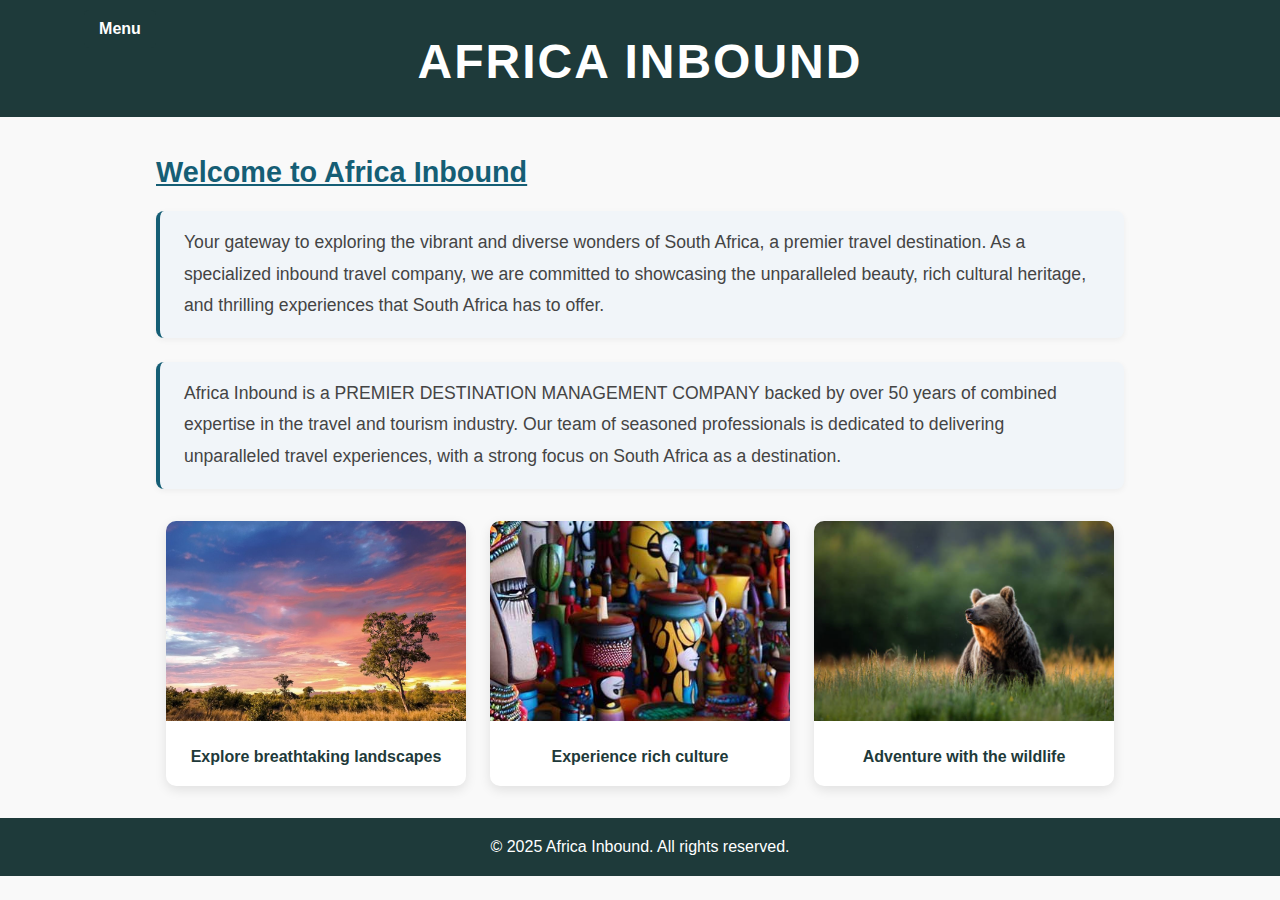
<file: index.html>
<!DOCTYPE html>
<html lang="en">
<head>
  <meta charset="UTF-8">
  <meta name="viewport" content="width=device-width, initial-scale=1">
  <title>Africa Inbound</title>
  <link rel="stylesheet" href="style.css">
</head>
<body>
  <header>
    <h1>Africa Inbound</h1>
   

     <nav>
      <div class="dropdown">
        <button class="dropdown-button">Menu</button>
        <ul class="dropdown-menu">
          <li><a href="index.html" class="active">Home</a></li>
          <li><a href="about.html">About</a></li>
          <li><a href="services.html">Services</a></li>
          <li><a href="wine-tours.html">Wine Tours</a></li>
          <li><a href="big5-tours.html">Big 5 Tours</a></li>
          <li><a href="Popular-Itineraries.html">Popular Itineraries</a></li>
          <li><a href="south-africa-city-breaks.html">City Breaks Itineraries</a></li>
          <li><a href="contact.html">Contact</a></li>
        </ul>
      </div>
    </nav>
  </header>

  <main class="container">
    <section class="intro">
      <h2><u>Welcome to Africa Inbound</u></h2>
      <p>Your gateway to exploring the vibrant and diverse wonders of South Africa, a premier travel destination. As a specialized inbound travel company, we are committed to showcasing the unparalleled beauty, rich cultural heritage, and thrilling experiences that South Africa has to offer.</p>
      <p>Africa Inbound is a PREMIER DESTINATION MANAGEMENT COMPANY backed by over 50 years of combined expertise in the travel and tourism industry. Our team of seasoned professionals is dedicated to delivering unparalleled travel experiences, with a strong focus on South Africa as a destination.</p>
    </section>

    <section class="image-gallery">
      <div class="image-card">
        <img src="images/kruger_park.jpg" alt="South African Landscape">
        <p>Explore breathtaking landscapes</p>
      </div>
      <div class="image-card">
        <img src="images/south-african-crafts.jpg" alt="African Culture">
        <p>Experience rich culture</p>
      </div>
      <div class="image-card">
        <img src="images/wildlife.jpg" alt="Wildlife Adventure">
        <p>Adventure with the wildlife</p>
      </div>
    </section>
  </main>

  <footer>
    <p>&copy; 2025 Africa Inbound. All rights reserved.</p>
  </footer>
  <script src="script.js"></script>

</body>
</html>
</file>
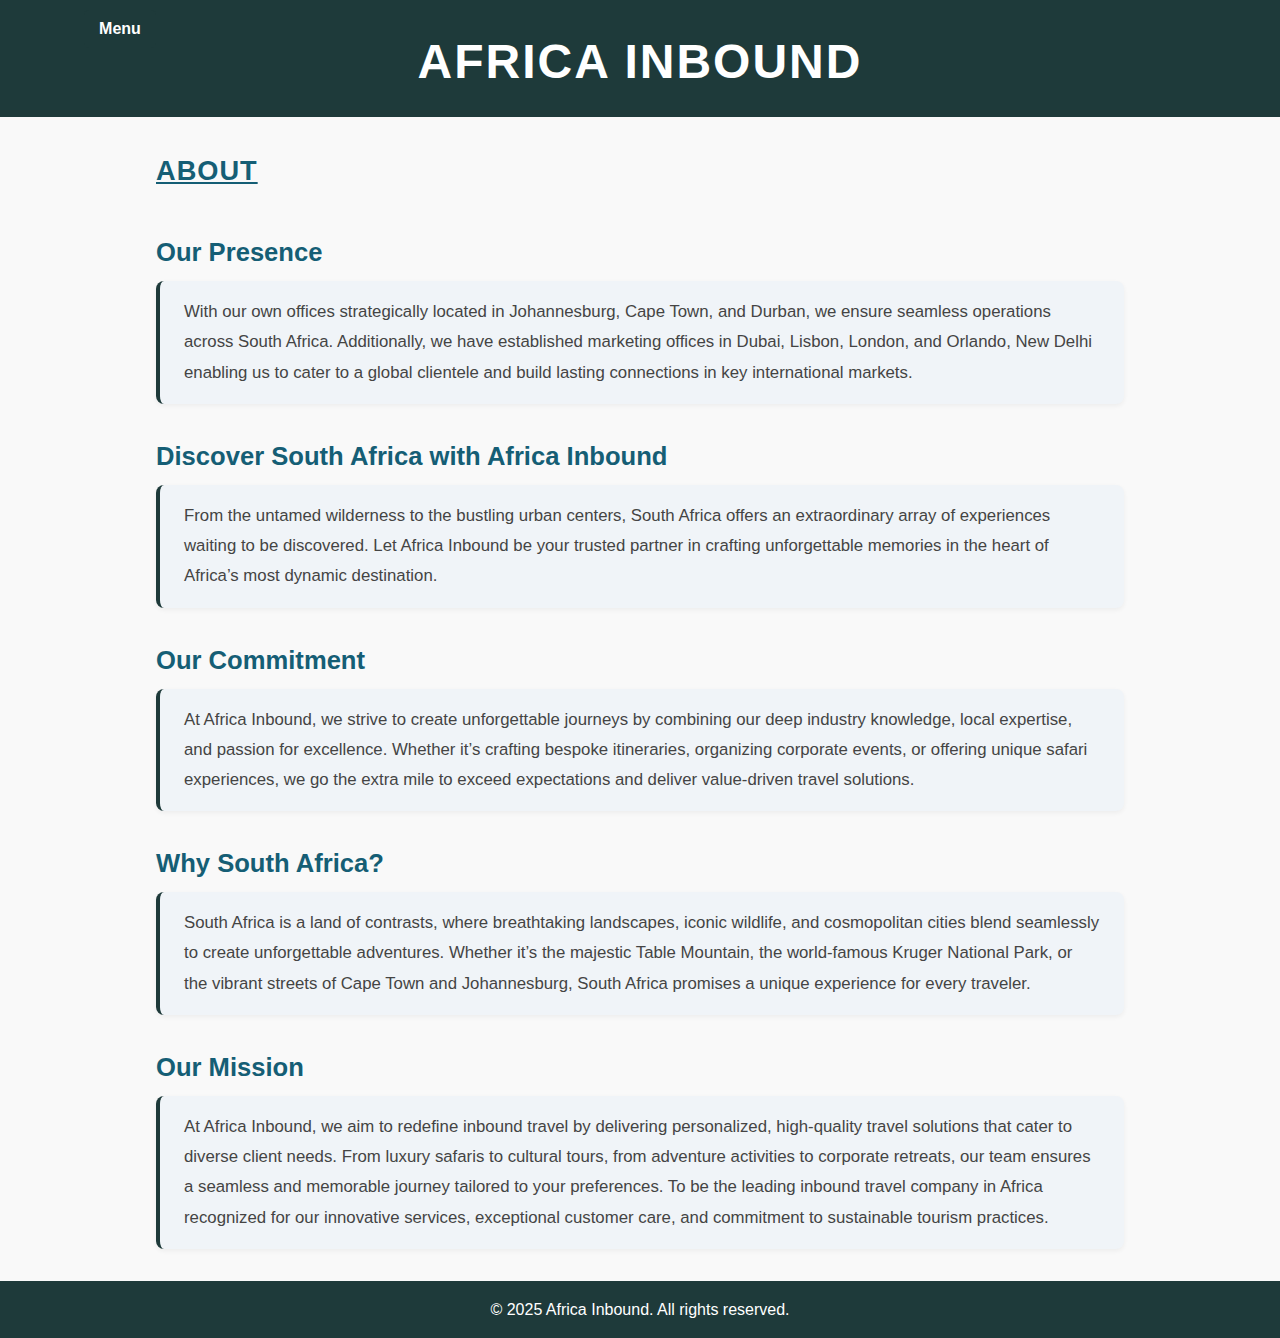
<file: about.html>
<!DOCTYPE html>
<html lang="en">
<head>
  <meta charset="UTF-8">
  <meta name="viewport" content="width=device-width, initial-scale=1">
  <title>About - Africa Inbound</title>
  <link rel="stylesheet" href="style.css">
</head>
<body>
  <header>
    <h1>Africa Inbound</h1>
    

     <nav>
      <div class="dropdown">
        <button class="dropdown-button">Menu</button>
        <ul class="dropdown-menu">
          <li><a href="index.html">Home</a></li>
          <li><a href="about.html" class="active">About</a></li>
          <li><a href="services.html">Services</a></li>
          <li><a href="wine-tours.html">Wine Tours</a></li>
          <li><a href="big5-tours.html">Big 5 Tours</a></li>
          <li><a href="Popular-Itineraries.html">Popular Itineraries</a></li>
          <li><a href="south-africa-city-breaks.html">City Breaks Itineraries</a></li>
          <li><a href="contact.html">Contact</a></li>
        </ul>
      </div>
    </nav>
  </header>

  <main class="container">
    <section class="about-section">
      <h1><u>About</u></h1>
      <h2>Our Presence</h2>
      <p>
        With our own offices strategically located in Johannesburg, Cape Town, and Durban,
        we ensure seamless operations across South Africa. Additionally, we have established
        marketing offices in Dubai, Lisbon, London, and Orlando, New Delhi enabling us to
        cater to a global clientele and build lasting connections in key international markets.
      </p>

      <h2>Discover South Africa with Africa Inbound</h2>
      <p>
        From the untamed wilderness to the bustling urban centers, South Africa offers an
        extraordinary array of experiences waiting to be discovered. Let Africa Inbound be
        your trusted partner in crafting unforgettable memories in the heart of Africa’s most
        dynamic destination.
      </p>

      <h2>Our Commitment</h2>
      <p>
        At Africa Inbound, we strive to create unforgettable journeys by combining our deep
        industry knowledge, local expertise, and passion for excellence. Whether it’s crafting
        bespoke itineraries, organizing corporate events, or offering unique safari
        experiences, we go the extra mile to exceed expectations and deliver value-driven
        travel solutions.
      </p>

      <h2>Why South Africa?</h2>
      <p>
        South Africa is a land of contrasts, where breathtaking landscapes, iconic wildlife,
        and cosmopolitan cities blend seamlessly to create unforgettable adventures.
        Whether it’s the majestic Table Mountain, the world-famous Kruger National Park,
        or the vibrant streets of Cape Town and Johannesburg, South Africa promises a
        unique experience for every traveler.
      </p>

      <h2>Our Mission</h2>
      <p>
        At Africa Inbound, we aim to redefine inbound travel by delivering personalized,
        high-quality travel solutions that cater to diverse client needs. From luxury safaris to
        cultural tours, from adventure activities to corporate retreats, our team ensures a
        seamless and memorable journey tailored to your preferences. To be the leading
        inbound travel company in Africa recognized for our innovative services, exceptional
        customer care, and commitment to sustainable tourism practices.
      </p>
    </section>
  </main>

  <footer>
    <p>&copy; 2025 Africa Inbound. All rights reserved.</p>
  </footer>
  <script src="script.js"></script>

</body>
</html>
</file>
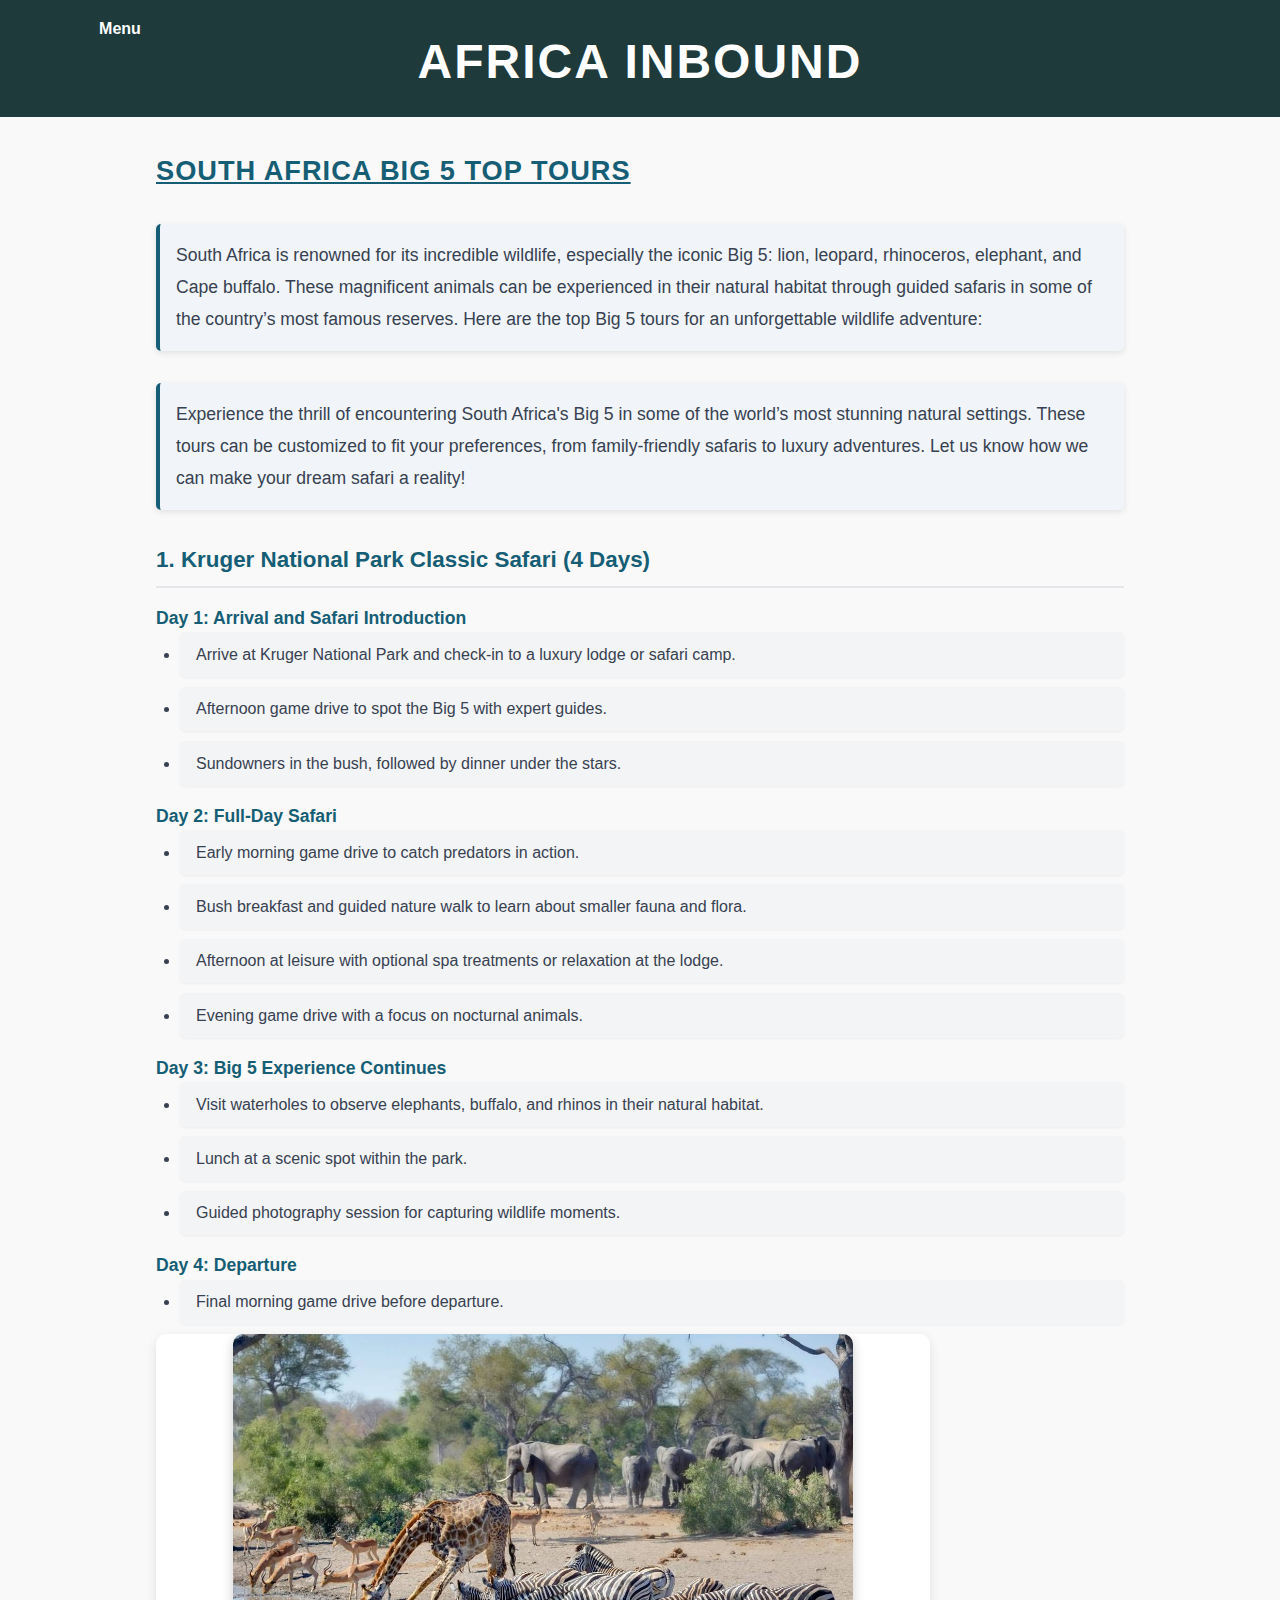
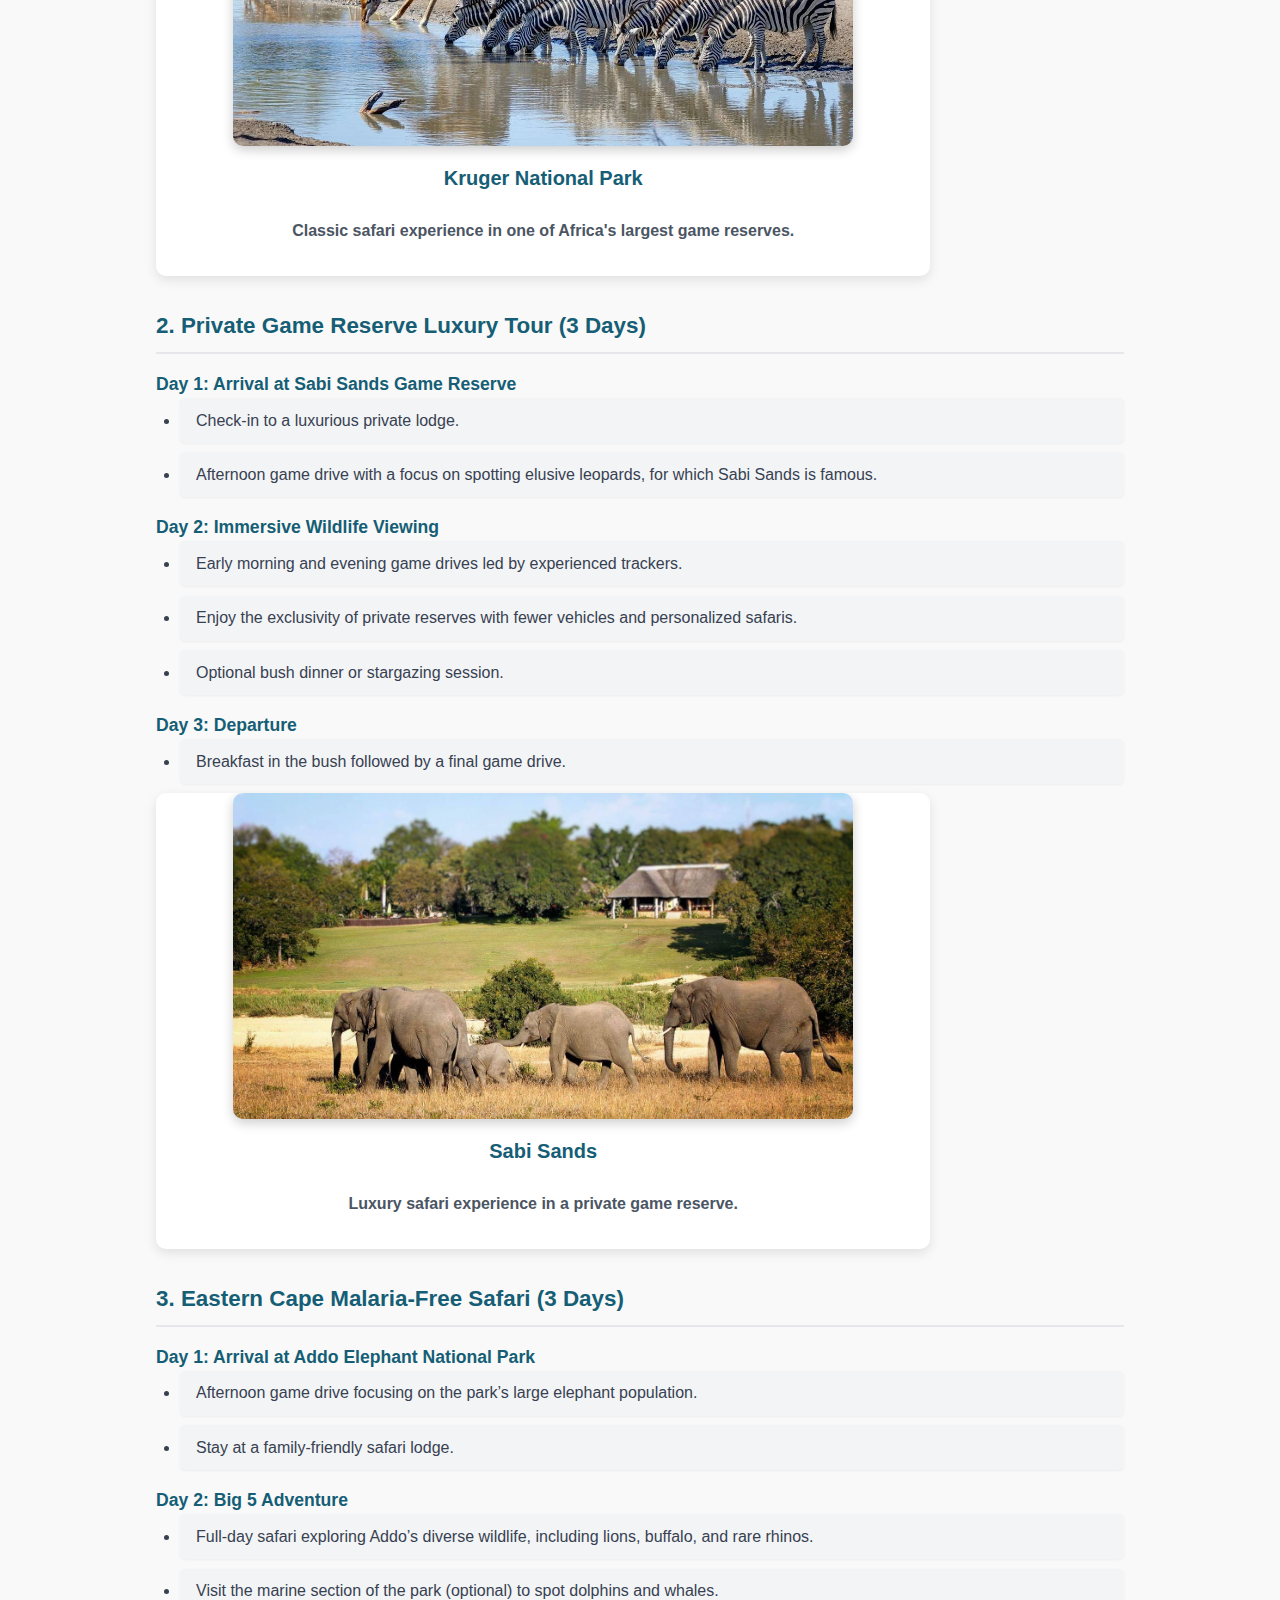
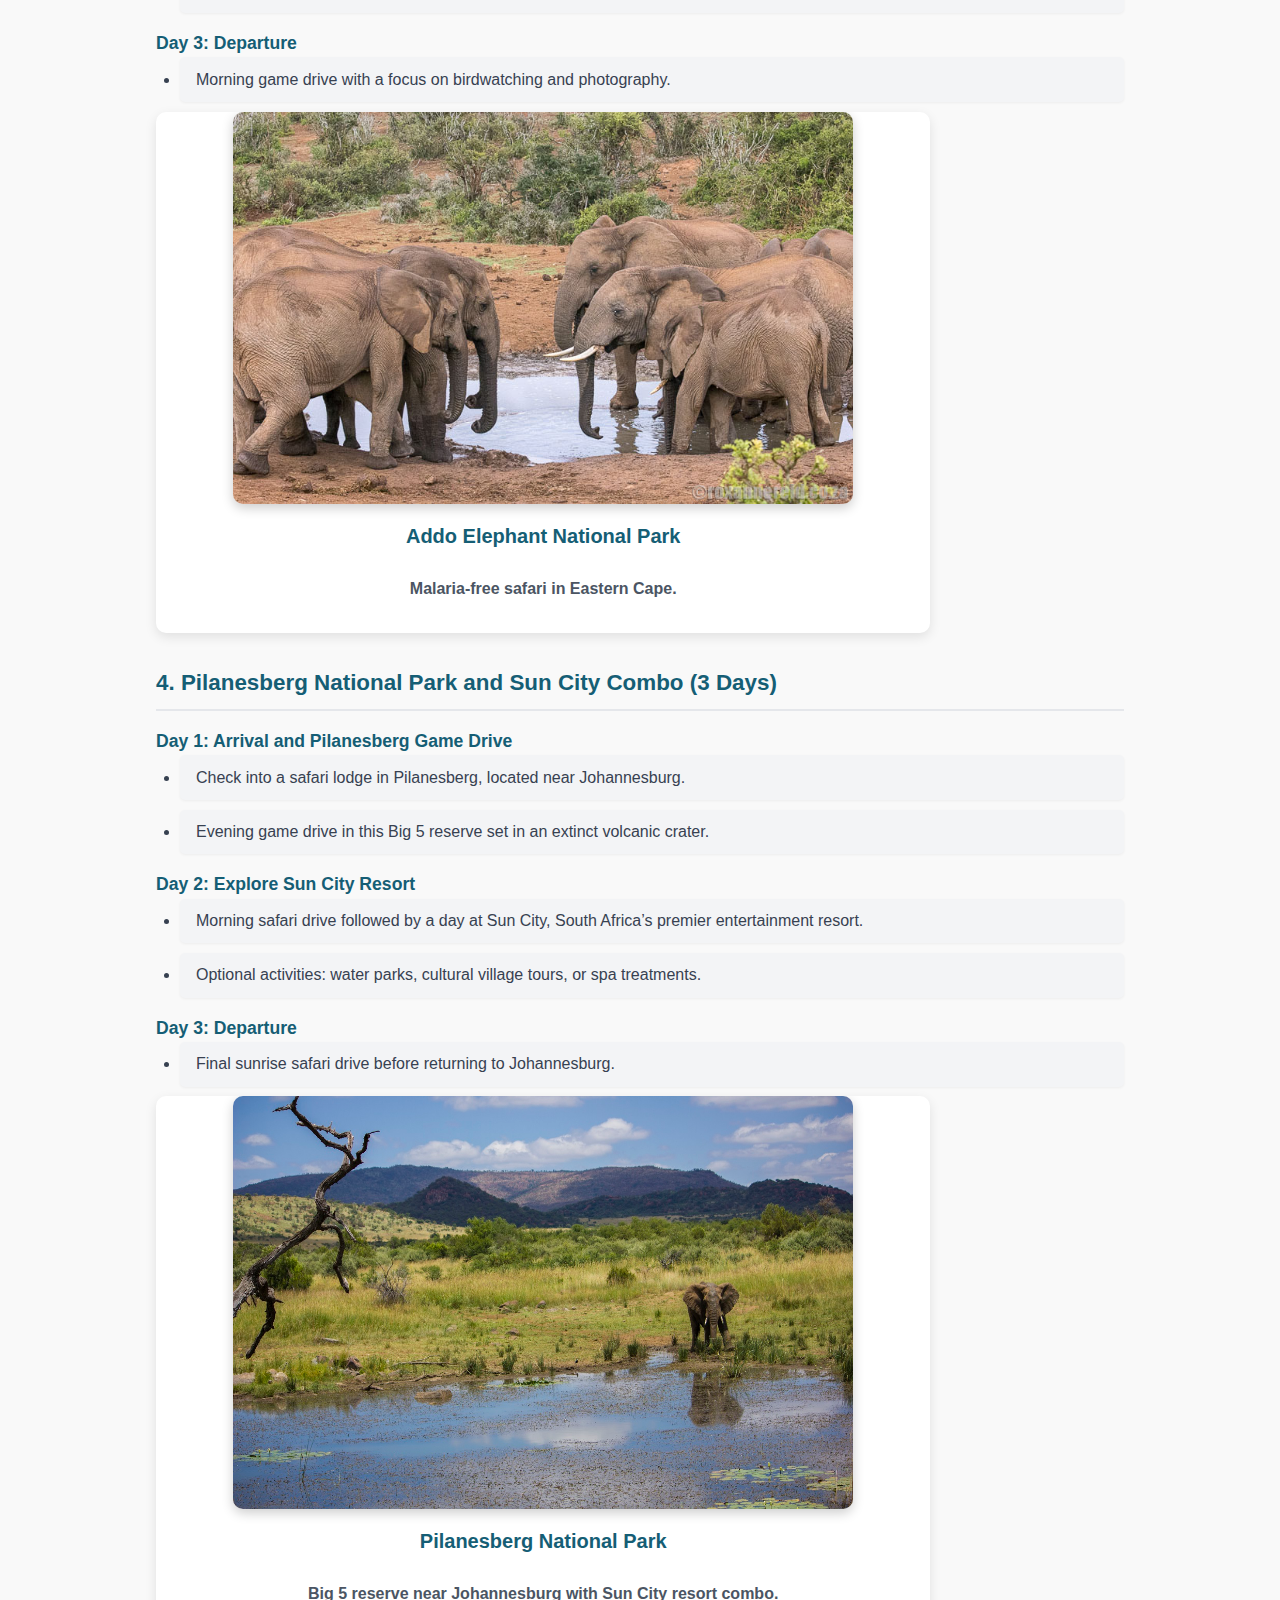
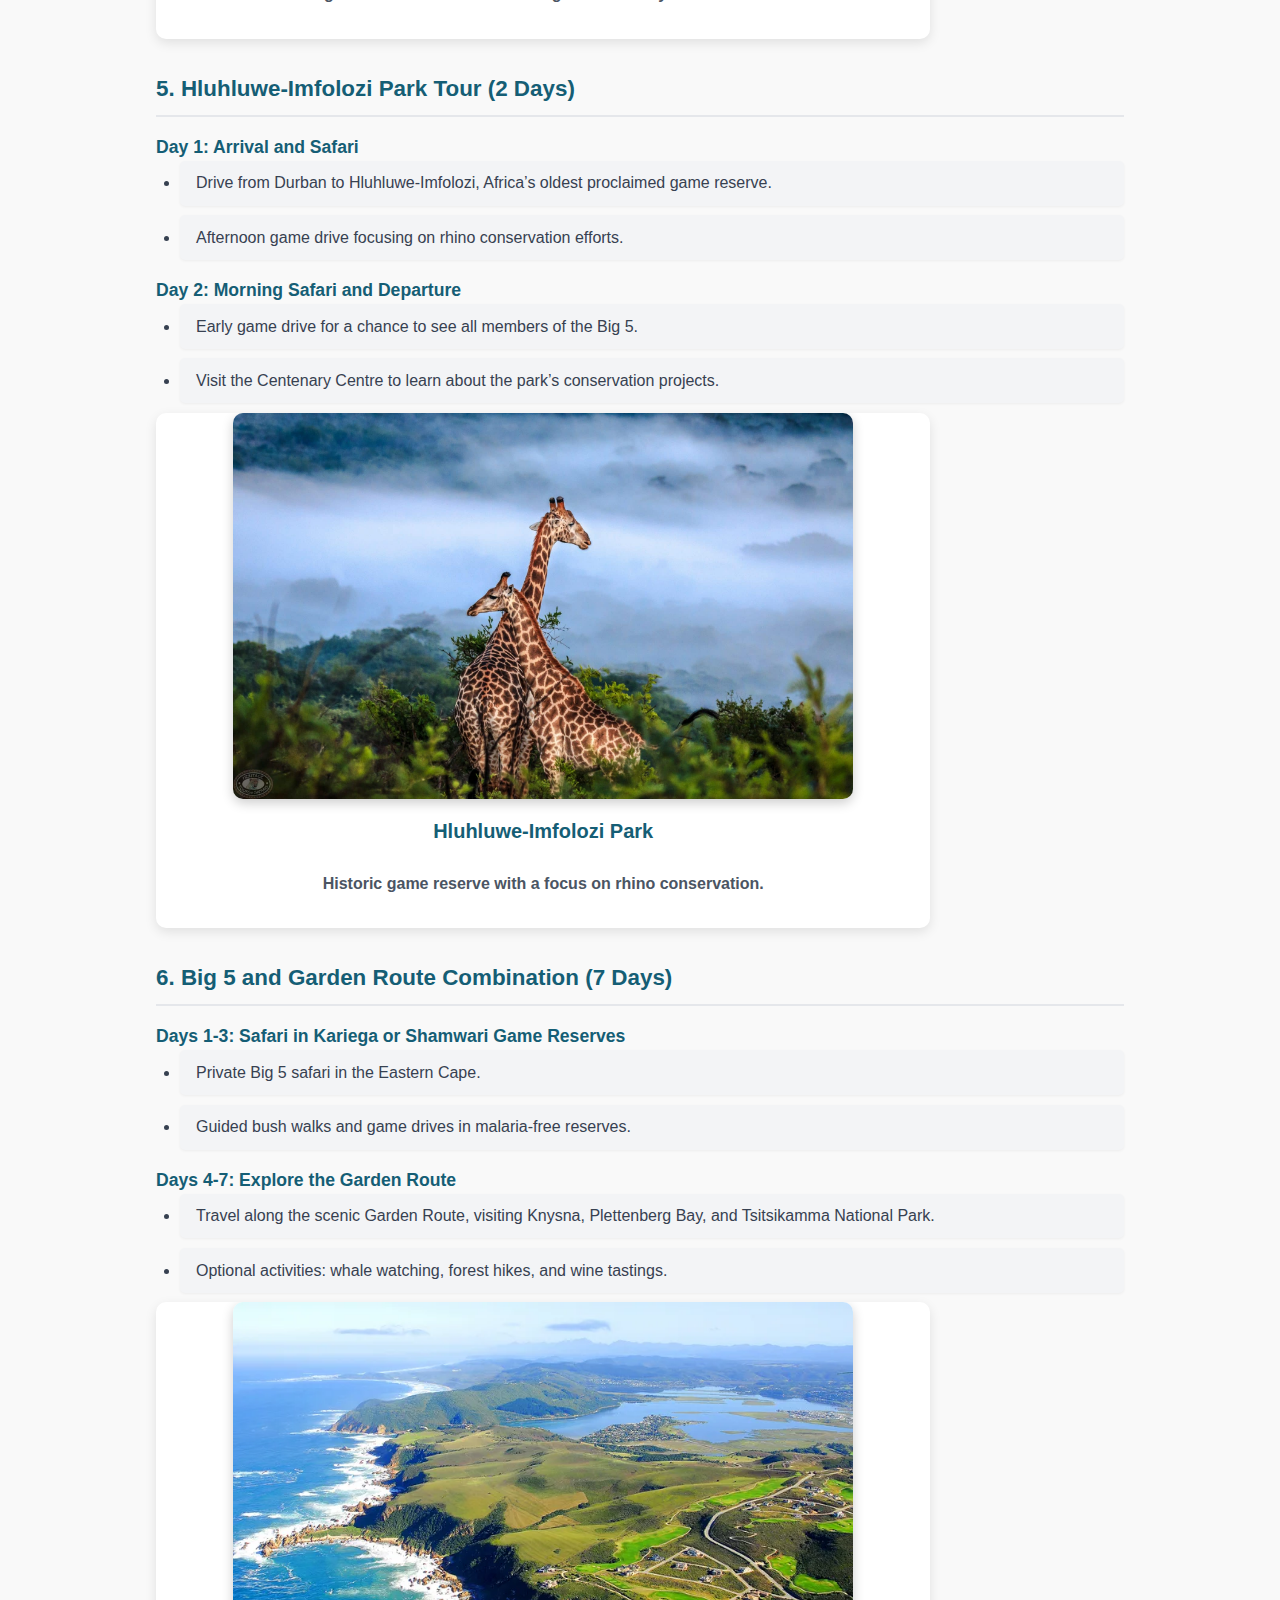
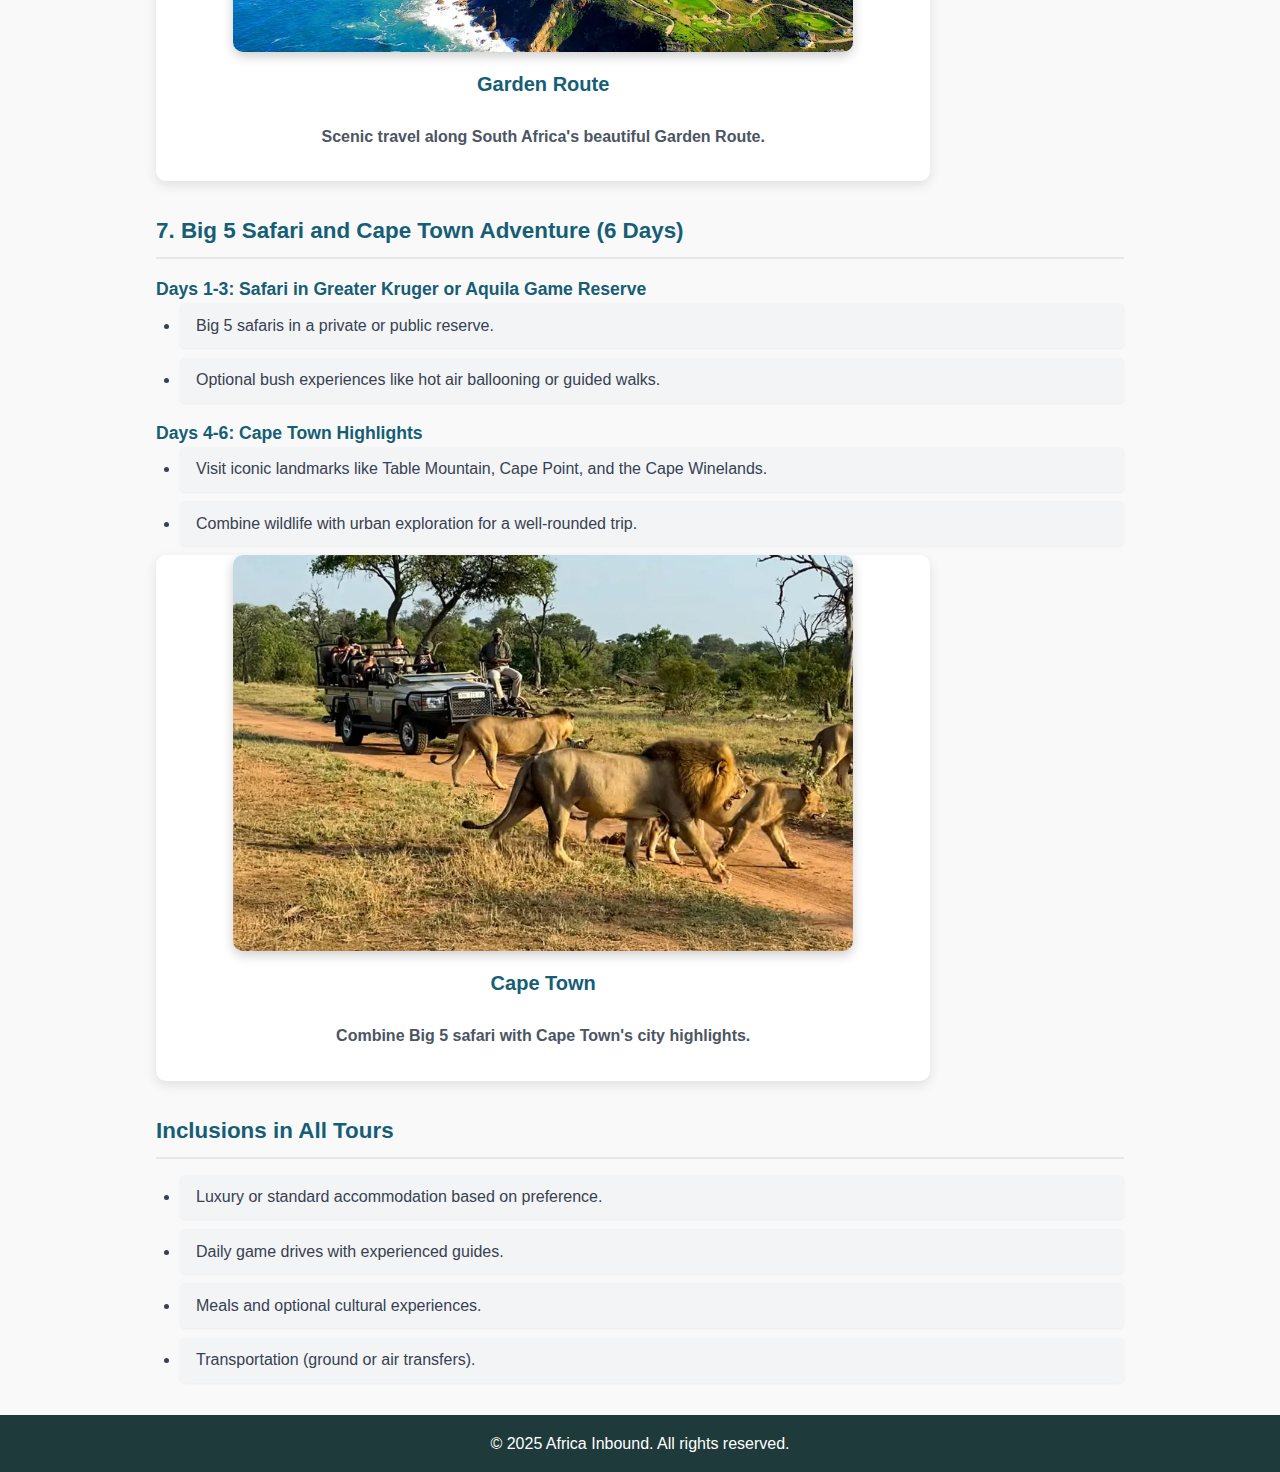
<file: big5-tours.html>
<!DOCTYPE html>
<html lang="en">
<head>
  <meta charset="UTF-8" />
  <meta name="viewport" content="width=device-width, initial-scale=1.0"/>
  <title>South Africa Big 5 Tours</title>
  <link rel="stylesheet" href="style.css" />
</head>
<body>
  <header>
    <h1>Africa Inbound</h1>
    

    <nav>
      <div class="dropdown">
        <button class="dropdown-button">Menu</button>
        <ul class="dropdown-menu">
          <li><a href="index.html">Home</a></li>
          <li><a href="about.html">About</a></li>
          <li><a href="services.html">Services</a></li>
          <li><a href="wine-tours.html">Wine Tours</a></li>
          <li><a href="big5-tours.html" class="active">Big 5 Tours</a></li>
          <li><a href="Popular-Itineraries.html">Popular Itineraries</a></li>
          <li><a href="south-africa-city-breaks.html">City Breaks Itineraries</a></li>
          <li><a href="contact.html">Contact</a></li>
        </ul>
      </div>
    </nav>
  </header>

  <main class="container big5-gallery">
    <section class="big5-intro">
      <h2><u>South Africa Big 5 Top Tours</u></h2>
      <p class="highlight-paragraph">
        South Africa is renowned for its incredible wildlife, especially the iconic Big 5: lion,
        leopard, rhinoceros, elephant, and Cape buffalo. These magnificent animals can be
        experienced in their natural habitat through guided safaris in some of the country’s
        most famous reserves. Here are the top Big 5 tours for an unforgettable wildlife
        adventure:
      </p>
         <p class="highlight-paragraph">
        Experience the thrill of encountering South Africa's Big 5 in some of the world’s most stunning natural settings. These tours can be customized to fit your preferences, from family-friendly safaris to luxury adventures. Let us know how we can make your dream safari a reality!
      </p>
    </section>

    <section class="itinerary">
      <h3>1. Kruger National Park Classic Safari (4 Days)</h3>

      <h4>Day 1: Arrival and Safari Introduction</h4>
      <ul>
        <li>Arrive at Kruger National Park and check-in to a luxury lodge or safari camp.</li>
        <li>Afternoon game drive to spot the Big 5 with expert guides.</li>
        <li>Sundowners in the bush, followed by dinner under the stars.</li>
      </ul>

      <h4>Day 2: Full-Day Safari</h4>
      <ul>
        <li>Early morning game drive to catch predators in action.</li>
        <li>Bush breakfast and guided nature walk to learn about smaller fauna and flora.</li>
        <li>Afternoon at leisure with optional spa treatments or relaxation at the lodge.</li>
        <li>Evening game drive with a focus on nocturnal animals.</li>
      </ul>

      <h4>Day 3: Big 5 Experience Continues</h4>
      <ul>
        <li>Visit waterholes to observe elephants, buffalo, and rhinos in their natural habitat.</li>
        <li>Lunch at a scenic spot within the park.</li>
        <li>Guided photography session for capturing wildlife moments.</li>
      </ul>

      <h4>Day 4: Departure</h4>
      <ul>
        <li>Final morning game drive before departure.</li>
      </ul>
      <div class="image-card">
        <img src="images/kruger_national_park.jpg" alt="Kruger National Park">
        <div class="card-content">
          <h5>Kruger National Park</h5>
          <p>Classic safari experience in one of Africa's largest game reserves.</p>
        </div>
      </div>
    </section>

    <section class="itinerary">
      <h3>2. Private Game Reserve Luxury Tour (3 Days)</h3>

      <h4>Day 1: Arrival at Sabi Sands Game Reserve</h4>
      <ul>
        <li>Check-in to a luxurious private lodge.</li>
        <li>Afternoon game drive with a focus on spotting elusive leopards, for which Sabi Sands is famous.</li>
      </ul>

      <h4>Day 2: Immersive Wildlife Viewing</h4>
      <ul>
        <li>Early morning and evening game drives led by experienced trackers.</li>
        <li>Enjoy the exclusivity of private reserves with fewer vehicles and personalized safaris.</li>
        <li>Optional bush dinner or stargazing session.</li>
      </ul>

      <h4>Day 3: Departure</h4>
      <ul>
        <li>Breakfast in the bush followed by a final game drive.</li>
      </ul>
      <div class="image-card">
        <img src="images/sabi_sands.jpg" alt="Sabi Sands Game Reserve">
        <div class="card-content">
          <h5>Sabi Sands</h5>
          <p>Luxury safari experience in a private game reserve.</p>
        </div>
      </div>
    </section>

    <section class="itinerary">
      <h3>3. Eastern Cape Malaria-Free Safari (3 Days)</h3>

      <h4>Day 1: Arrival at Addo Elephant National Park</h4>
      <ul>
        <li>Afternoon game drive focusing on the park’s large elephant population.</li>
        <li>Stay at a family-friendly safari lodge.</li>
      </ul>

      <h4>Day 2: Big 5 Adventure</h4>
      <ul>
        <li>Full-day safari exploring Addo’s diverse wildlife, including lions, buffalo, and rare rhinos.</li>
        <li>Visit the marine section of the park (optional) to spot dolphins and whales.</li>
      </ul>

      <h4>Day 3: Departure</h4>
      <ul>
        <li>Morning game drive with a focus on birdwatching and photography.</li>
      </ul>
      <div class="image-card">
        <img src="images/addo_elephant.jpg" alt="Addo Elephant National Park">
        <div class="card-content">
          <h5>Addo Elephant National Park</h5>
          <p>Malaria-free safari in Eastern Cape.</p>
        </div>
      </div>
    </section>

    <section class="itinerary">
      <h3>4. Pilanesberg National Park and Sun City Combo (3 Days)</h3>

      <h4>Day 1: Arrival and Pilanesberg Game Drive</h4>
      <ul>
        <li>Check into a safari lodge in Pilanesberg, located near Johannesburg.</li>
        <li>Evening game drive in this Big 5 reserve set in an extinct volcanic crater.</li>
      </ul>

      <h4>Day 2: Explore Sun City Resort</h4>
      <ul>
        <li>Morning safari drive followed by a day at Sun City, South Africa’s premier entertainment resort.</li>
        <li>Optional activities: water parks, cultural village tours, or spa treatments.</li>
      </ul>

      <h4>Day 3: Departure</h4>
      <ul>
        <li>Final sunrise safari drive before returning to Johannesburg.</li>
      </ul>
      <div class="image-card">
        <img src="images/Pilanesberg%20National%20Park.jpg" alt="Pilanesberg National Park">
        <div class="card-content">
          <h5>Pilanesberg National Park</h5>
          <p>Big 5 reserve near Johannesburg with Sun City resort combo.</p>
        </div>
      </div>
    </section>

    <section class="itinerary">
      <h3>5. Hluhluwe-Imfolozi Park Tour (2 Days)</h3>

      <h4>Day 1: Arrival and Safari</h4>
      <ul>
        <li>Drive from Durban to Hluhluwe-Imfolozi, Africa’s oldest proclaimed game reserve.</li>
        <li>Afternoon game drive focusing on rhino conservation efforts.</li>
      </ul>

      <h4>Day 2: Morning Safari and Departure</h4>
      <ul>
        <li>Early game drive for a chance to see all members of the Big 5.</li>
        <li>Visit the Centenary Centre to learn about the park’s conservation projects.</li>
      </ul>
      <div class="image-card">
        <img src="images/Hluhluwe-Imfolozi_Park.jpg" alt="Hluhluwe-Imfolozi Park">
        <div class="card-content">
          <h5>Hluhluwe-Imfolozi Park</h5>
          <p>Historic game reserve with a focus on rhino conservation.</p>
        </div>
      </div>
    </section>

    <section class="itinerary">
      <h3>6. Big 5 and Garden Route Combination (7 Days)</h3>

      <h4>Days 1-3: Safari in Kariega or Shamwari Game Reserves</h4>
      <ul>
        <li>Private Big 5 safari in the Eastern Cape.</li>
        <li>Guided bush walks and game drives in malaria-free reserves.</li>
      </ul>

      <h4>Days 4-7: Explore the Garden Route</h4>
      <ul>
        <li>Travel along the scenic Garden Route, visiting Knysna, Plettenberg Bay, and Tsitsikamma National Park.</li>
        <li>Optional activities: whale watching, forest hikes, and wine tastings.</li>
      </ul>
      <div class="image-card">
        <img src="images/garden-route.webp" alt="Garden Route">
        <div class="card-content">
          <h5>Garden Route</h5>
          <p>Scenic travel along South Africa's beautiful Garden Route.</p>
        </div>
      </div>
    </section>

    <section class="itinerary">
      <h3>7. Big 5 Safari and Cape Town Adventure (6 Days)</h3>

      <h4>Days 1-3: Safari in Greater Kruger or Aquila Game Reserve</h4>
      <ul>
        <li>Big 5 safaris in a private or public reserve.</li>
        <li>Optional bush experiences like hot air ballooning or guided walks.</li>
      </ul>

      <h4>Days 4-6: Cape Town Highlights</h4>
      <ul>
        <li>Visit iconic landmarks like Table Mountain, Cape Point, and the Cape Winelands.</li>
        <li>Combine wildlife with urban exploration for a well-rounded trip.</li>
      </ul>
      <div class="image-card">
        <img src="images/capetownsafari.webp" alt="Cape Town Safari">
        <div class="card-content">
          <h5>Cape Town</h5>
          <p>Combine Big 5 safari with Cape Town's city highlights.</p>
        </div>
      </div>
    </section>

    <section class="inclusions">
      <h3>Inclusions in All Tours</h3>
      <ul>
        <li>Luxury or standard accommodation based on preference.</li>
        <li>Daily game drives with experienced guides.</li>
        <li>Meals and optional cultural experiences.</li>
        <li>Transportation (ground or air transfers).</li>
      </ul>
    
    </section>
  </main>

  <footer>
    <p>&copy; 2025 Africa Inbound. All rights reserved.</p>
  </footer>
  <script src="script.js"></script>

</body>
</html>
</file>
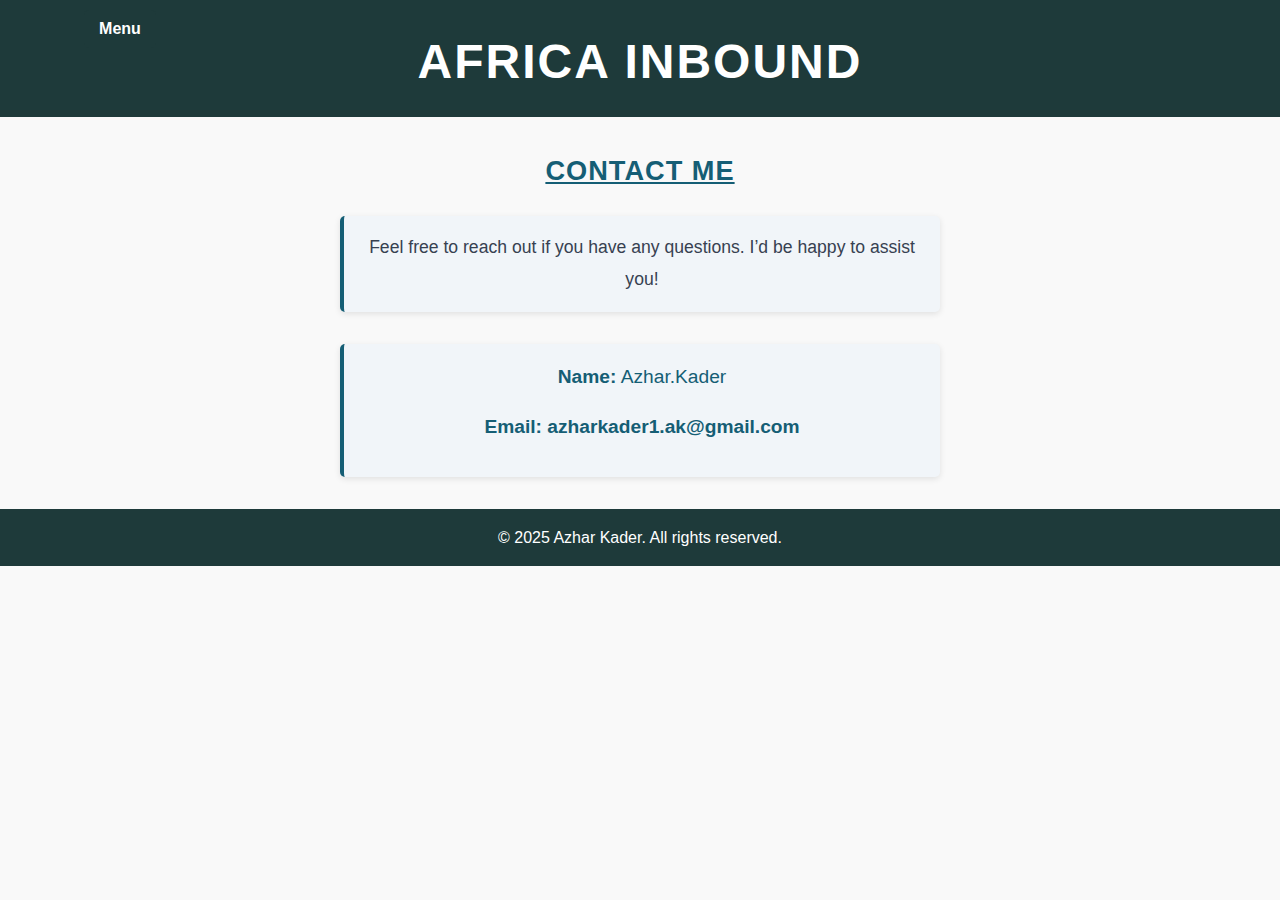
<file: contact.html>
<!DOCTYPE html>
<html lang="en">
<head>
  <meta charset="UTF-8">
  <meta name="viewport" content="width=device-width, initial-scale=1.0">
  <title>Contact - Azhar Kader</title>
  <link rel="stylesheet" href="style.css">
</head>
<body>
  <header>
    <h1>Africa Inbound</h1>
    

    <nav>
      <div class="dropdown">
        <button class="dropdown-button">Menu</button>
        <ul class="dropdown-menu">
          <li><a href="index.html">Home</a></li>
          <li><a href="about.html">About</a></li>
          <li><a href="services.html">Services</a></li>
          <li><a href="wine-tours.html">Wine Tours</a></li>
          <li><a href="big5-tours.html">Big 5 Tours</a></li>
          <li><a href="Popular-Itineraries.html">Popular Itineraries</a></li>
          <li><a href="south-africa-city-breaks.html">City Breaks Itineraries</a></li>
          <li><a href="contact.html" class="active">Contact</a></li>
        </ul>
      </div>
    </nav>
  </header>

  <main class="container contact-page">
    <section class="contact-intro">
      <h2><u>Contact Me</u></h2>
      <p class="highlight-paragraph">Feel free to reach out if you have any questions. I’d be happy to assist you!</p>
    </section>

    <section class="contact-details highlight-paragraph">
      <p><strong>Name:</strong> Azhar.Kader</p>
      <p><strong>Email:</strong> <a href="mailto:azharkader1.ak@gmail.com">azharkader1.ak@gmail.com</a></p>
    </section>
  </main>

  <footer>
    <p>&copy; 2025 Azhar Kader. All rights reserved.</p>
  </footer>
  <script src="script.js"></script>

</body>
</html>
</file>
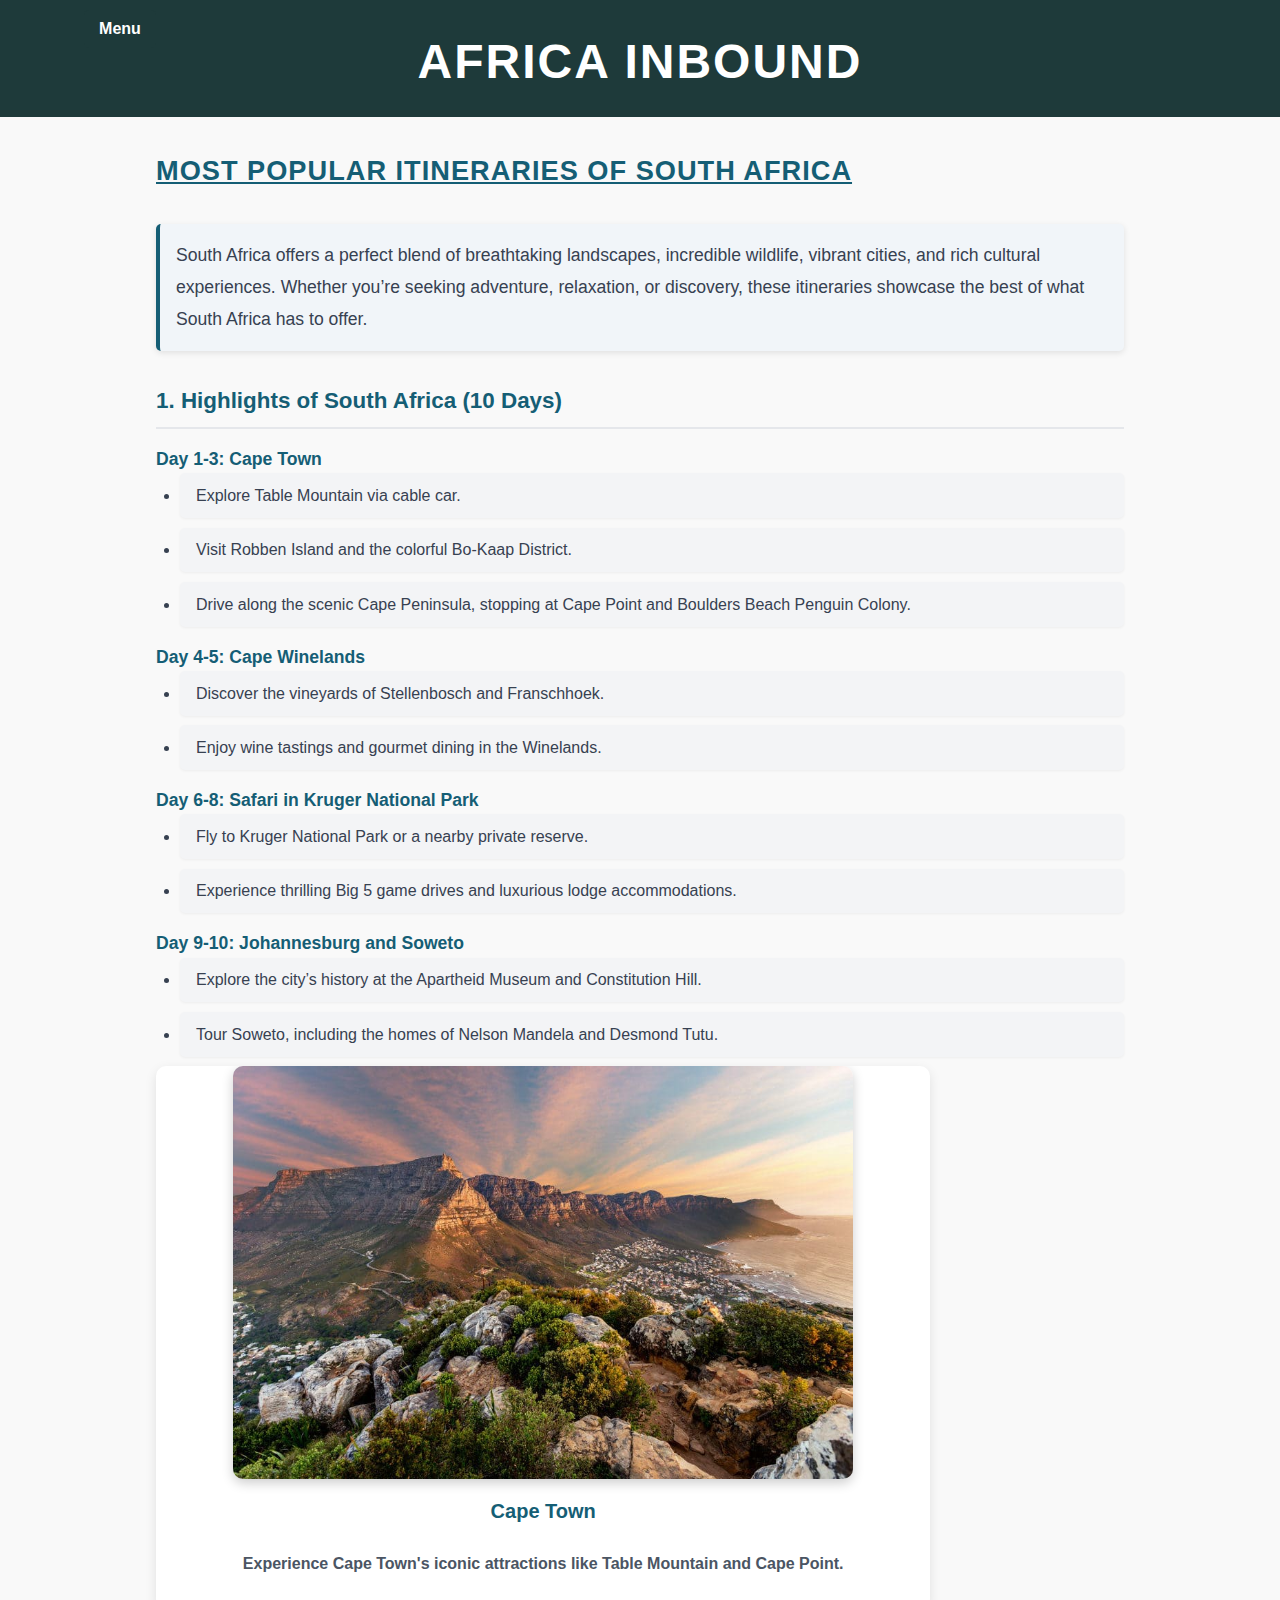
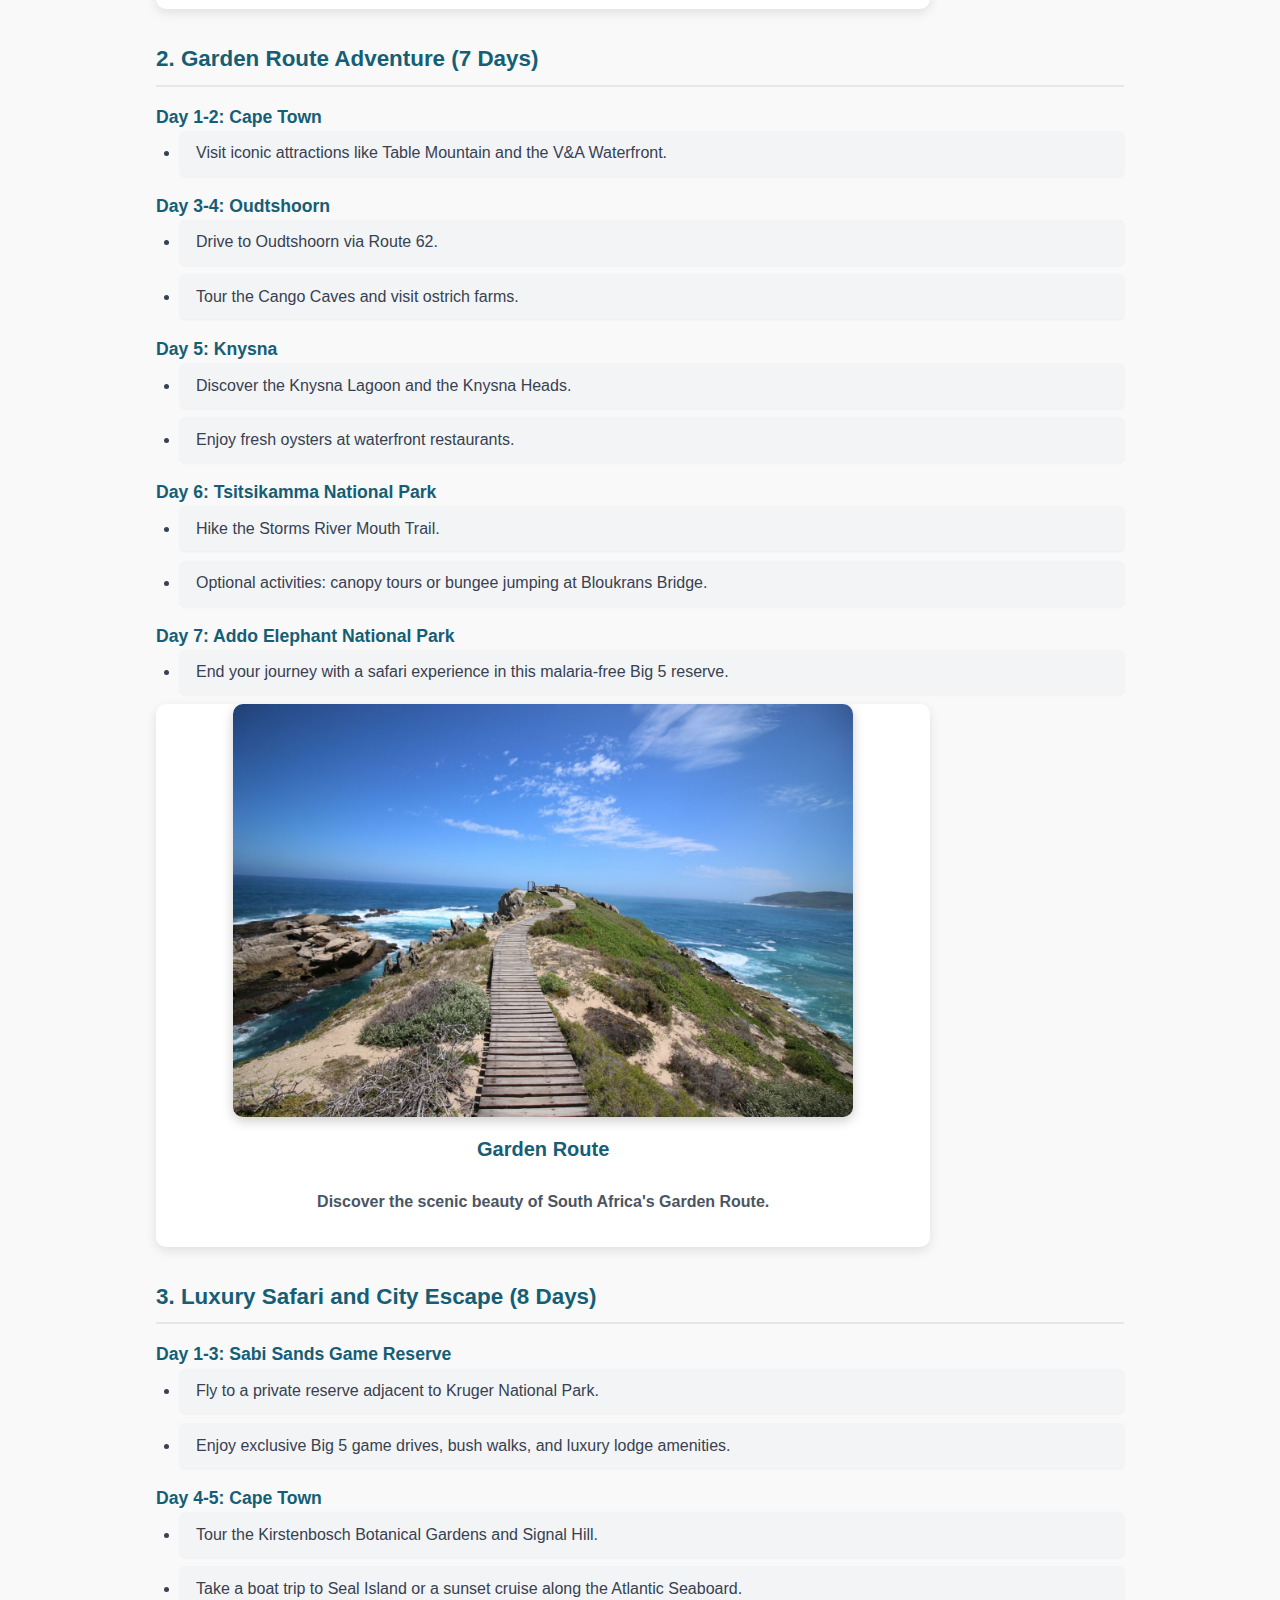
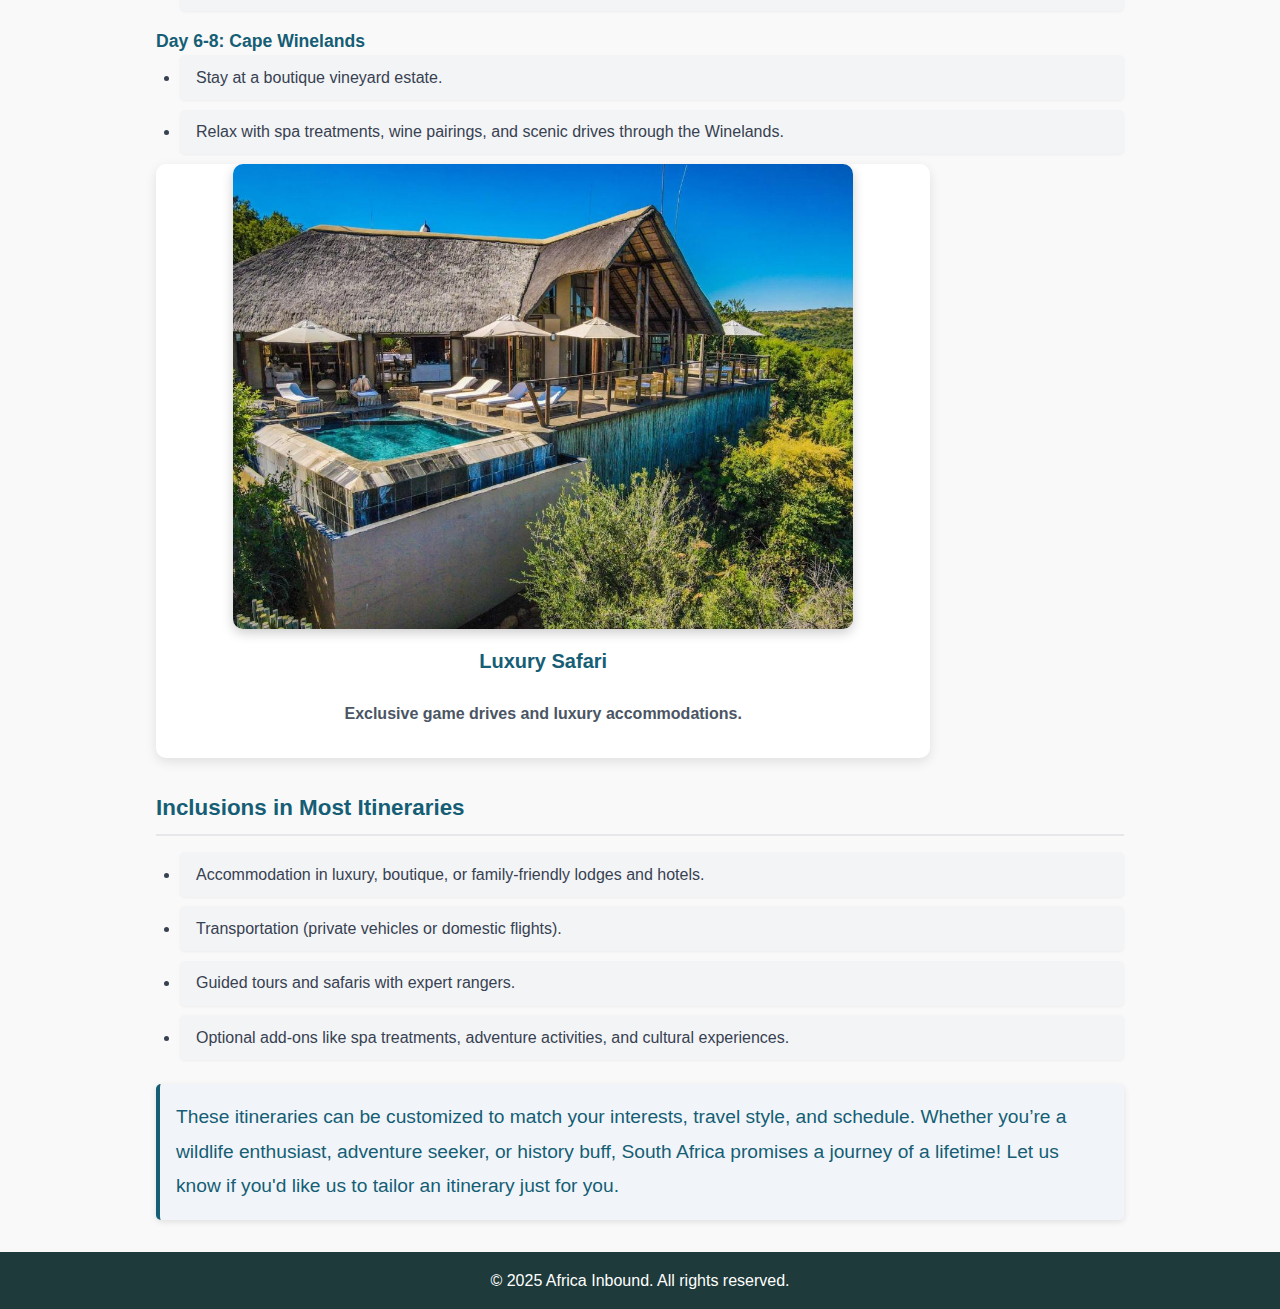
<file: Popular-Itineraries.html>
<!DOCTYPE html>
<html lang="en">
<head>
  <meta charset="UTF-8" />
  <meta name="viewport" content="width=device-width, initial-scale=1.0"/>
  <title>Most Popular Itineraries of South Africa</title>
  <link rel="stylesheet" href="style.css" />
</head>
<body>
  <header>
    <h1>Africa Inbound</h1>
    

     <nav>
      <div class="dropdown">
        <button class="dropdown-button">Menu</button>
        <ul class="dropdown-menu">
          <li><a href="index.html">Home</a></li>
          <li><a href="about.html">About</a></li>
          <li><a href="services.html">Services</a></li>
          <li><a href="wine-tours.html">Wine Tours</a></li>
          <li><a href="big5-tours.html">Big 5 Tours</a></li>
          <li><a href="Popular-Itineraries.html" class="active">Popular Itineraries</a></li>
          <li><a href="south-africa-city-breaks.html">City Breaks Itineraries</a></li>
          <li><a href="contact.html">Contact</a></li>
        </ul>
      </div>
    </nav>
  </header>

  <main class="container popular-itineraries">
    <section class="itineraries-intro">
      <h2><u>Most Popular Itineraries of South Africa</u></h2>
      <p class="highlight-paragraph">
        South Africa offers a perfect blend of breathtaking landscapes, incredible wildlife, vibrant cities, and rich cultural experiences. Whether you’re seeking adventure, relaxation, or discovery, these itineraries showcase the best of what South Africa has to offer.
      </p>
    </section>

    <section class="itinerary">
      <h3>1. Highlights of South Africa (10 Days)</h3>
      <h4>Day 1-3: Cape Town</h4>
      <ul>
        <li>Explore Table Mountain via cable car.</li>
        <li>Visit Robben Island and the colorful Bo-Kaap District.</li>
        <li>Drive along the scenic Cape Peninsula, stopping at Cape Point and Boulders Beach Penguin Colony.</li>
      </ul>
      <h4>Day 4-5: Cape Winelands</h4>
      <ul>
        <li>Discover the vineyards of Stellenbosch and Franschhoek.</li>
        <li>Enjoy wine tastings and gourmet dining in the Winelands.</li>
      </ul>
      <h4>Day 6-8: Safari in Kruger National Park</h4>
      <ul>
        <li>Fly to Kruger National Park or a nearby private reserve.</li>
        <li>Experience thrilling Big 5 game drives and luxurious lodge accommodations.</li>
      </ul>
      <h4>Day 9-10: Johannesburg and Soweto</h4>
      <ul>
        <li>Explore the city’s history at the Apartheid Museum and Constitution Hill.</li>
        <li>Tour Soweto, including the homes of Nelson Mandela and Desmond Tutu.</li>
      </ul>
      <div class="image-card">
        <img src="images/tablemountain2.jpg" alt="Cape Town">
        <div class="card-content">
          <h5>Cape Town</h5>
          <p>Experience Cape Town's iconic attractions like Table Mountain and Cape Point.</p>
        </div>
      </div>
    </section>

    <section class="itinerary">
      <h3>2. Garden Route Adventure (7 Days)</h3>
      <h4>Day 1-2: Cape Town</h4>
      <ul>
        <li>Visit iconic attractions like Table Mountain and the V&A Waterfront.</li>
      </ul>
      <h4>Day 3-4: Oudtshoorn</h4>
      <ul>
        <li>Drive to Oudtshoorn via Route 62.</li>
        <li>Tour the Cango Caves and visit ostrich farms.</li>
      </ul>
      <h4>Day 5: Knysna</h4>
      <ul>
        <li>Discover the Knysna Lagoon and the Knysna Heads.</li>
        <li>Enjoy fresh oysters at waterfront restaurants.</li>
      </ul>
      <h4>Day 6: Tsitsikamma National Park</h4>
      <ul>
        <li>Hike the Storms River Mouth Trail.</li>
        <li>Optional activities: canopy tours or bungee jumping at Bloukrans Bridge.</li>
      </ul>
      <h4>Day 7: Addo Elephant National Park</h4>
      <ul>
        <li>End your journey with a safari experience in this malaria-free Big 5 reserve.</li>
      </ul>
      <div class="image-card">
        <img src="images/gardenroute.avif" alt="Garden Route">
        <div class="card-content">
          <h5>Garden Route</h5>
          <p>Discover the scenic beauty of South Africa's Garden Route.</p>
        </div>
      </div>
    </section>

    <section class="itinerary">
      <h3>3. Luxury Safari and City Escape (8 Days)</h3>
      <h4>Day 1-3: Sabi Sands Game Reserve</h4>
      <ul>
        <li>Fly to a private reserve adjacent to Kruger National Park.</li>
        <li>Enjoy exclusive Big 5 game drives, bush walks, and luxury lodge amenities.</li>
      </ul>
      <h4>Day 4-5: Cape Town</h4>
      <ul>
        <li>Tour the Kirstenbosch Botanical Gardens and Signal Hill.</li>
        <li>Take a boat trip to Seal Island or a sunset cruise along the Atlantic Seaboard.</li>
      </ul>
      <h4>Day 6-8: Cape Winelands</h4>
      <ul>
        <li>Stay at a boutique vineyard estate.</li>
        <li>Relax with spa treatments, wine pairings, and scenic drives through the Winelands.</li>
      </ul>
      <div class="image-card">
        <img src="images/luxurysafari.jpg" alt="Luxury Safari">
        <div class="card-content">
          <h5>Luxury Safari</h5>
          <p>Exclusive game drives and luxury accommodations.</p>
        </div>
      </div>
    </section>

    <section class="inclusions">
      <h3>Inclusions in Most Itineraries</h3>
      <ul>
        <li>Accommodation in luxury, boutique, or family-friendly lodges and hotels.</li>
        <li>Transportation (private vehicles or domestic flights).</li>
        <li>Guided tours and safaris with expert rangers.</li>
        <li>Optional add-ons like spa treatments, adventure activities, and cultural experiences.</li>
      </ul>
      <p class="highlight-paragraph">
        These itineraries can be customized to match your interests, travel style, and schedule. Whether you’re a wildlife enthusiast, adventure seeker, or history buff, South Africa promises a journey of a lifetime! Let us know if you'd like us to tailor an itinerary just for you.
      </p>
    </section>
  </main>

  <footer>
    <p>&copy; 2025 Africa Inbound. All rights reserved.</p>
  </footer>
  <script src="script.js"></script>

</body>
</html>
</file>
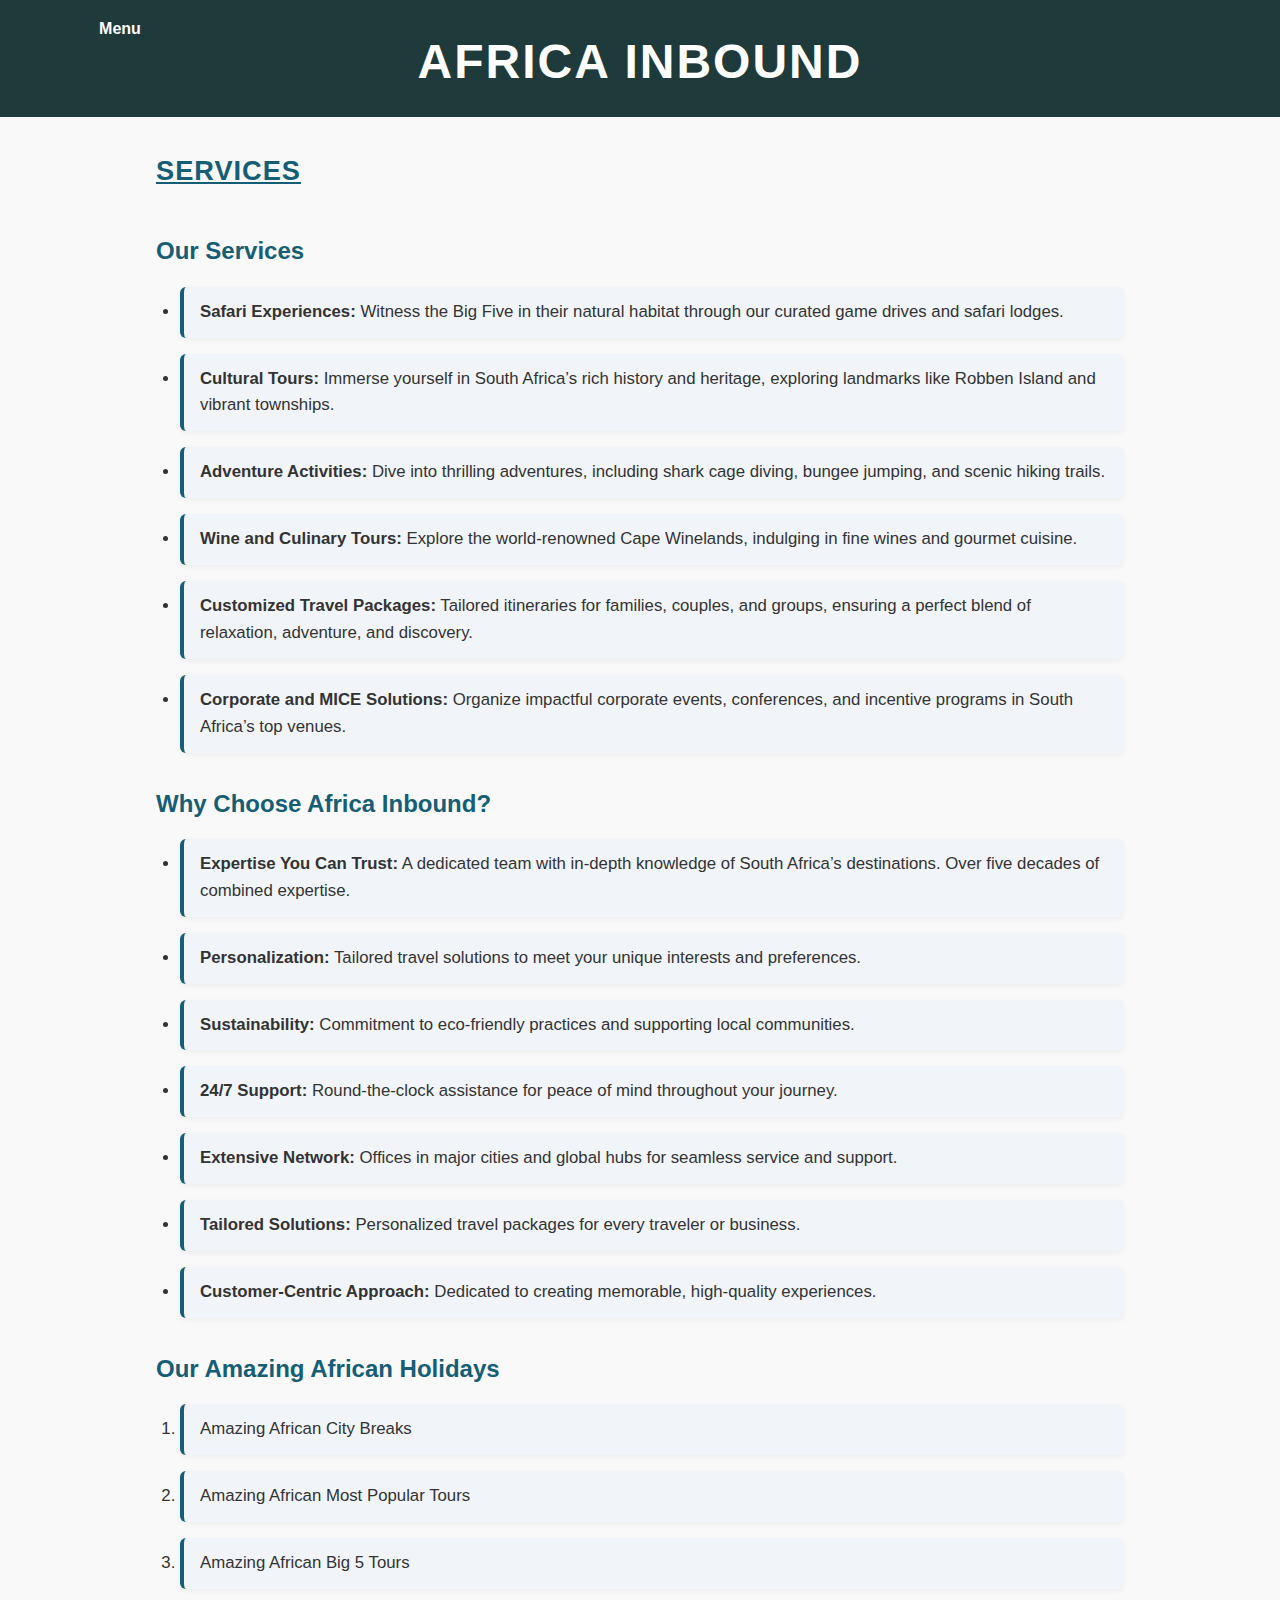
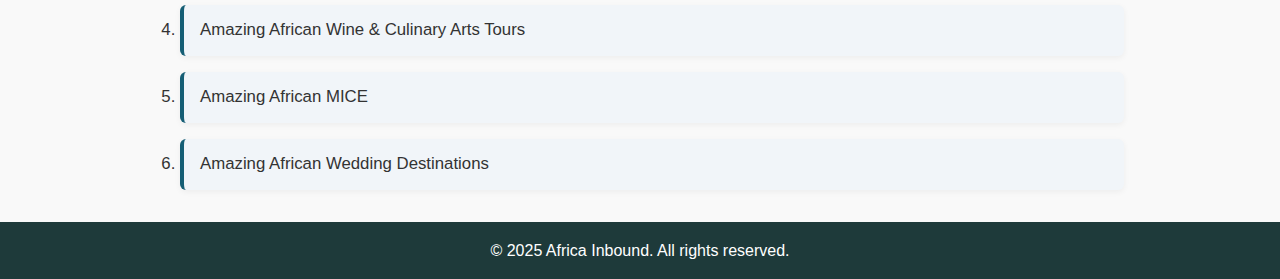
<file: services.html>
<!DOCTYPE html>
<html lang="en">
<head>
  <meta charset="UTF-8" />
  <meta name="viewport" content="width=device-width, initial-scale=1" />
  <title>Services - Africa Inbound</title>
  <link rel="stylesheet" href="style.css" />
</head>
<body>
  <header>
    <h1>Africa Inbound</h1>
    

     <nav>
      <div class="dropdown">
        <button class="dropdown-button">Menu</button>
        <ul class="dropdown-menu">
          <li><a href="index.html">Home</a></li>
          <li><a href="about.html">About</a></li>
          <li><a href="services.html" class="active">Services</a></li>
          <li><a href="wine-tours.html">Wine Tours</a></li>
          <li><a href="big5-tours.html">Big 5 Tours</a></li>
          <li><a href="Popular-Itineraries.html">Popular Itineraries</a></li>
          <li><a href="south-africa-city-breaks.html">City Breaks Itineraries</a></li>
          <li><a href="contact.html">Contact</a></li>
        </ul>
      </div>
    </nav>
  </header>

  <main class="container">
    <section class="services-section">
      <h1><u>Services</u></h1>
      <h2>Our Services</h2>
      <ul class="services-list">
        <li><strong>Safari Experiences:</strong> Witness the Big Five in their natural habitat through our curated game drives and safari lodges.</li>
        <li><strong>Cultural Tours:</strong> Immerse yourself in South Africa’s rich history and heritage, exploring landmarks like Robben Island and vibrant townships.</li>
        <li><strong>Adventure Activities:</strong> Dive into thrilling adventures, including shark cage diving, bungee jumping, and scenic hiking trails.</li>
        <li><strong>Wine and Culinary Tours:</strong> Explore the world-renowned Cape Winelands, indulging in fine wines and gourmet cuisine.</li>
        <li><strong>Customized Travel Packages:</strong> Tailored itineraries for families, couples, and groups, ensuring a perfect blend of relaxation, adventure, and discovery.</li>
        <li><strong>Corporate and MICE Solutions:</strong> Organize impactful corporate events, conferences, and incentive programs in South Africa’s top venues.</li>
      </ul>

      <h2>Why Choose Africa Inbound?</h2>
      <ul class="benefits-list">
        <li><strong>Expertise You Can Trust:</strong> A dedicated team with in-depth knowledge of South Africa’s destinations. Over five decades of combined expertise.</li>
        <li><strong>Personalization:</strong> Tailored travel solutions to meet your unique interests and preferences.</li>
        <li><strong>Sustainability:</strong> Commitment to eco-friendly practices and supporting local communities.</li>
        <li><strong>24/7 Support:</strong> Round-the-clock assistance for peace of mind throughout your journey.</li>
        <li><strong>Extensive Network:</strong> Offices in major cities and global hubs for seamless service and support.</li>
        <li><strong>Tailored Solutions:</strong> Personalized travel packages for every traveler or business.</li>
        <li><strong>Customer-Centric Approach:</strong> Dedicated to creating memorable, high-quality experiences.</li>
      </ul>

      <h2>Our Amazing African Holidays</h2>
      <ol class="holiday-list">
        <li>Amazing African City Breaks</li>
        <li>Amazing African Most Popular Tours</li>
        <li>Amazing African Big 5 Tours</li>
        <li>Amazing African Wine & Culinary Arts Tours</li>
        <li>Amazing African MICE</li>
        <li>Amazing African Wedding Destinations</li>
      </ol>
    </section>
  </main>

  <footer>
    <p>&copy; 2025 Africa Inbound. All rights reserved.</p>
  </footer>
  <script src="script.js"></script>

</body>
</html>
</file>
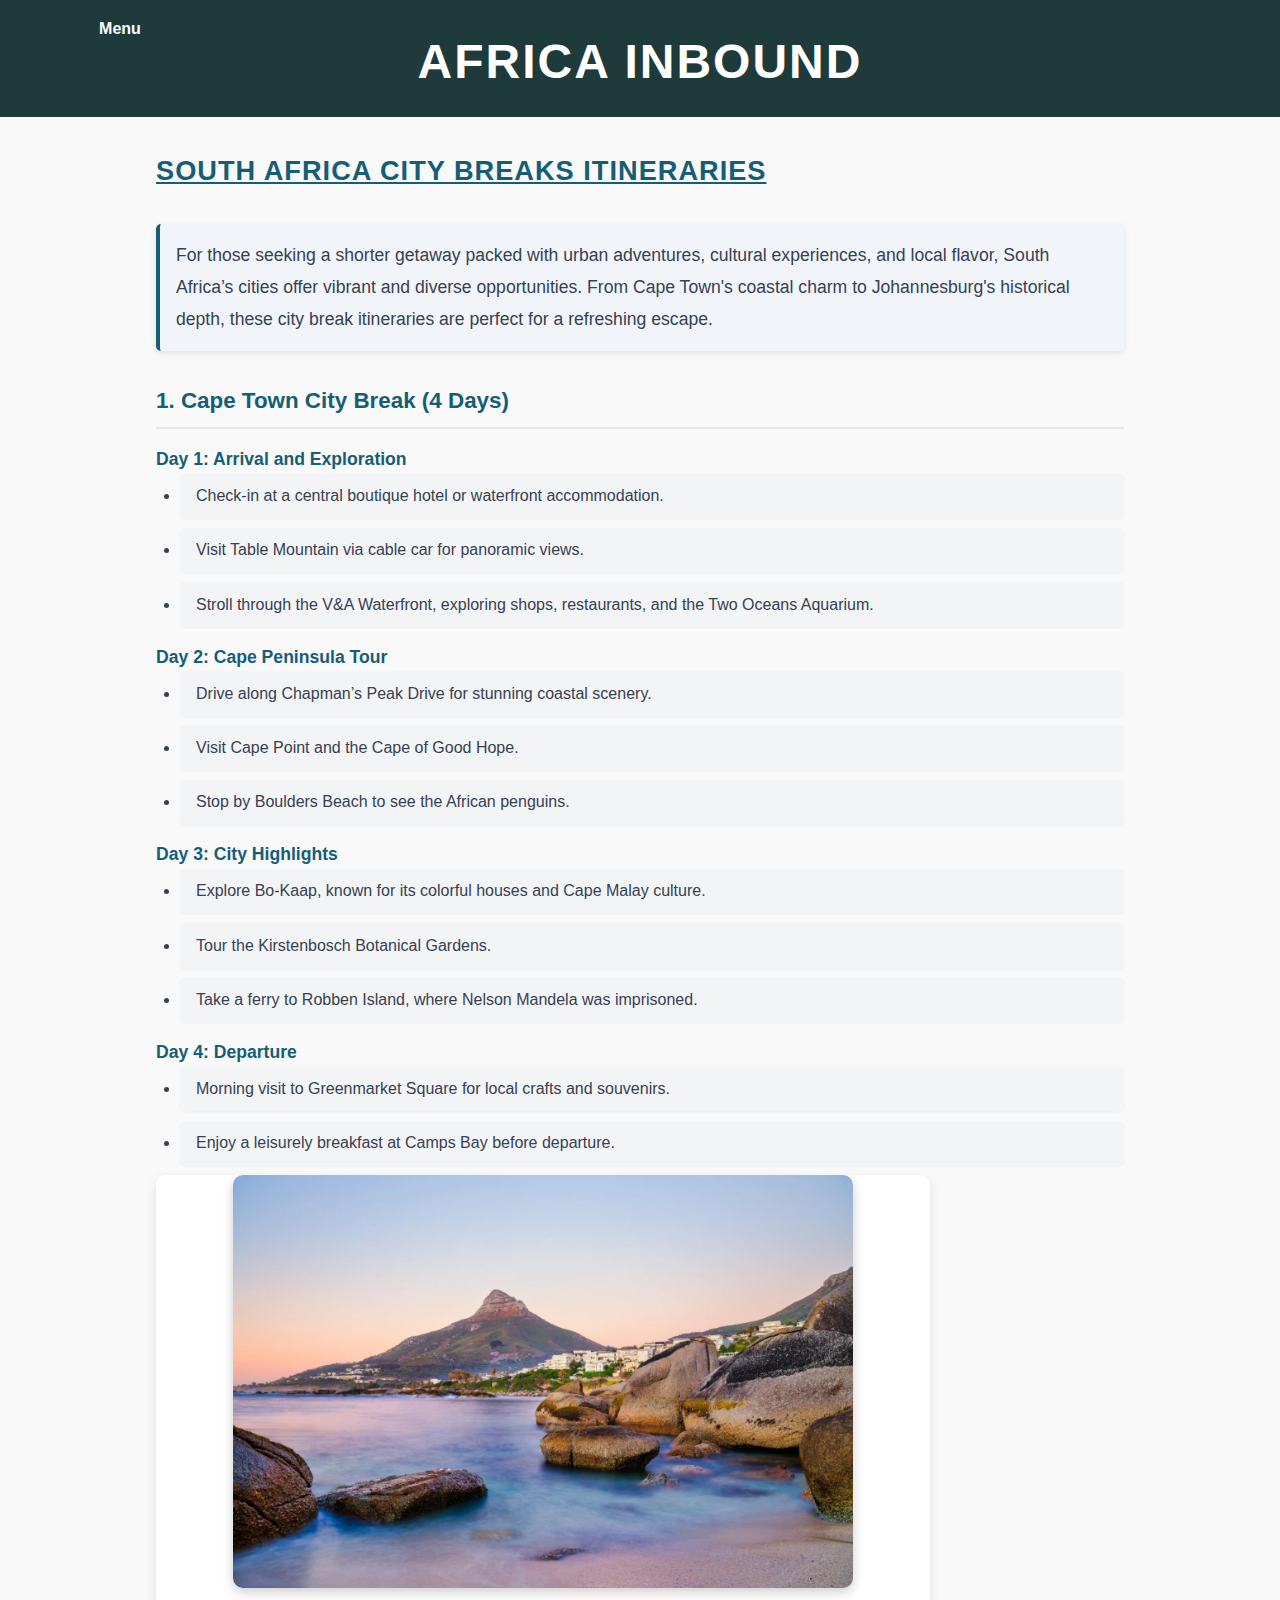
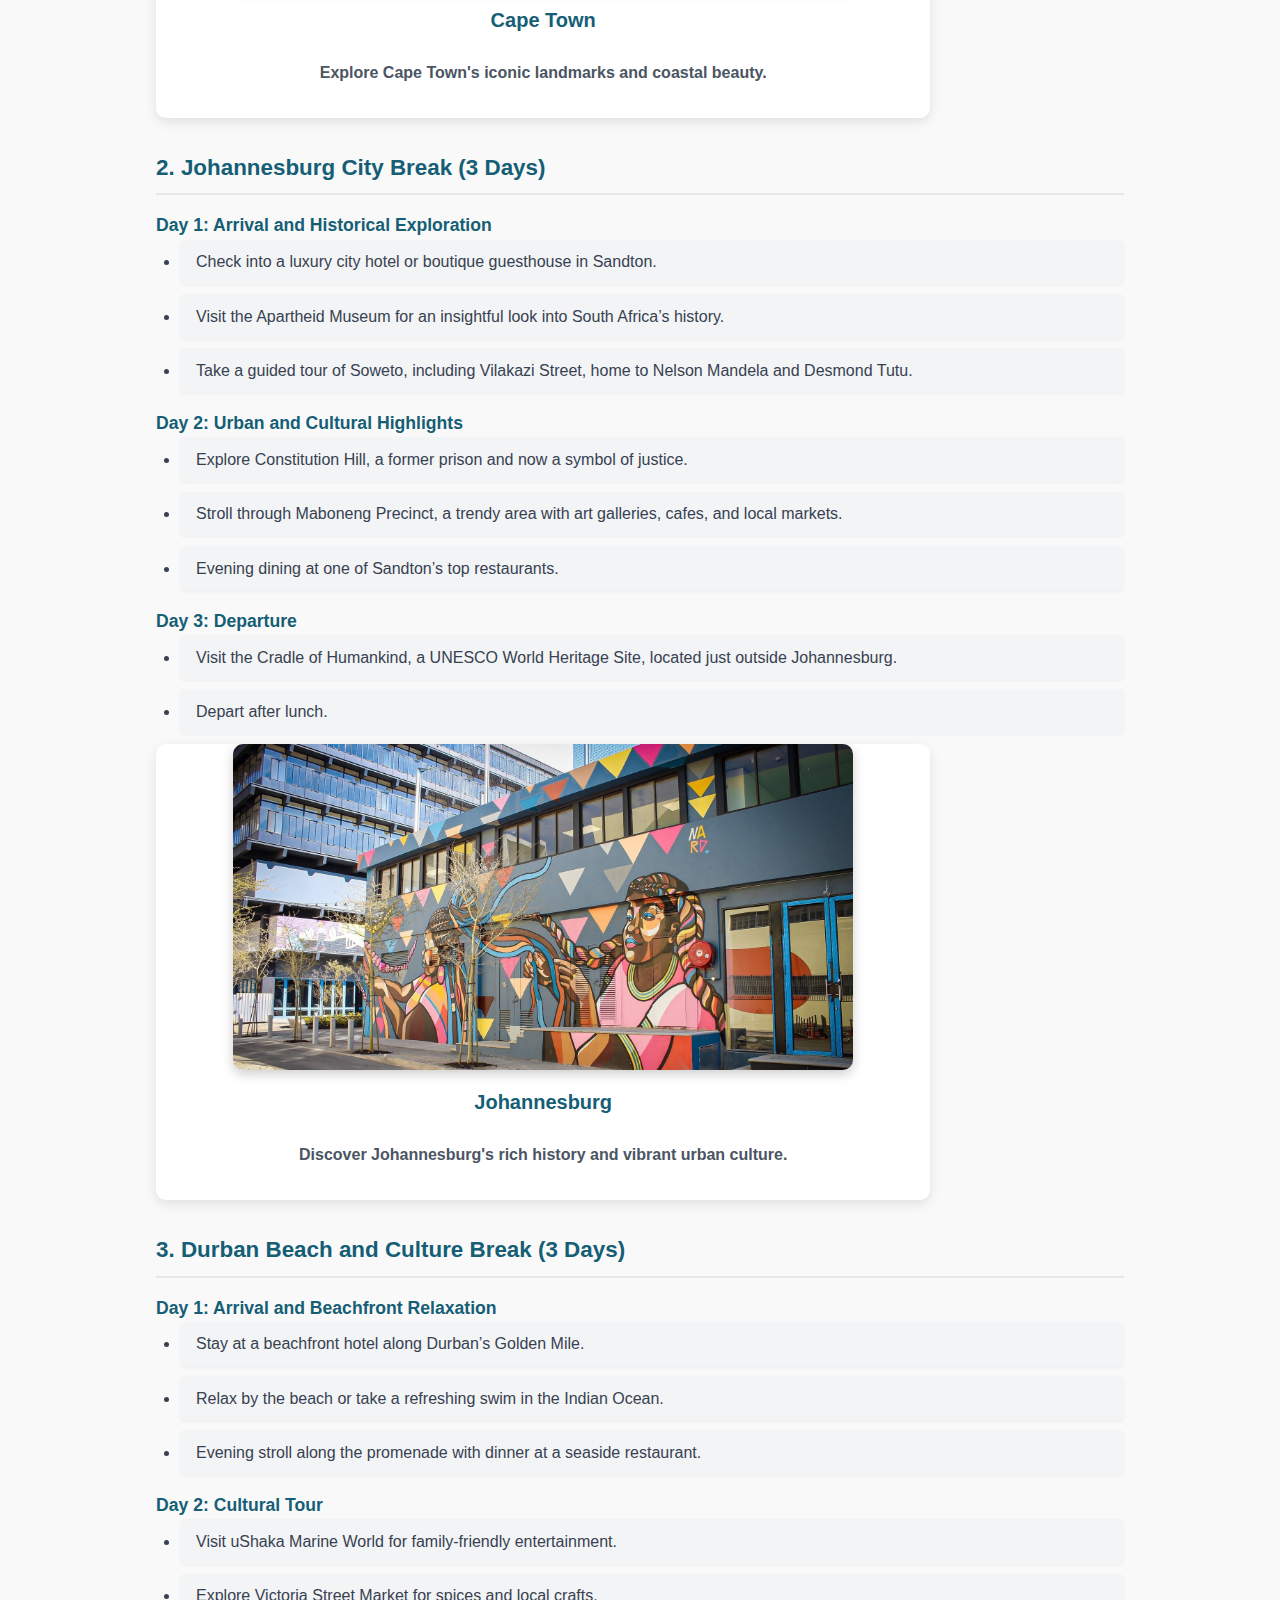
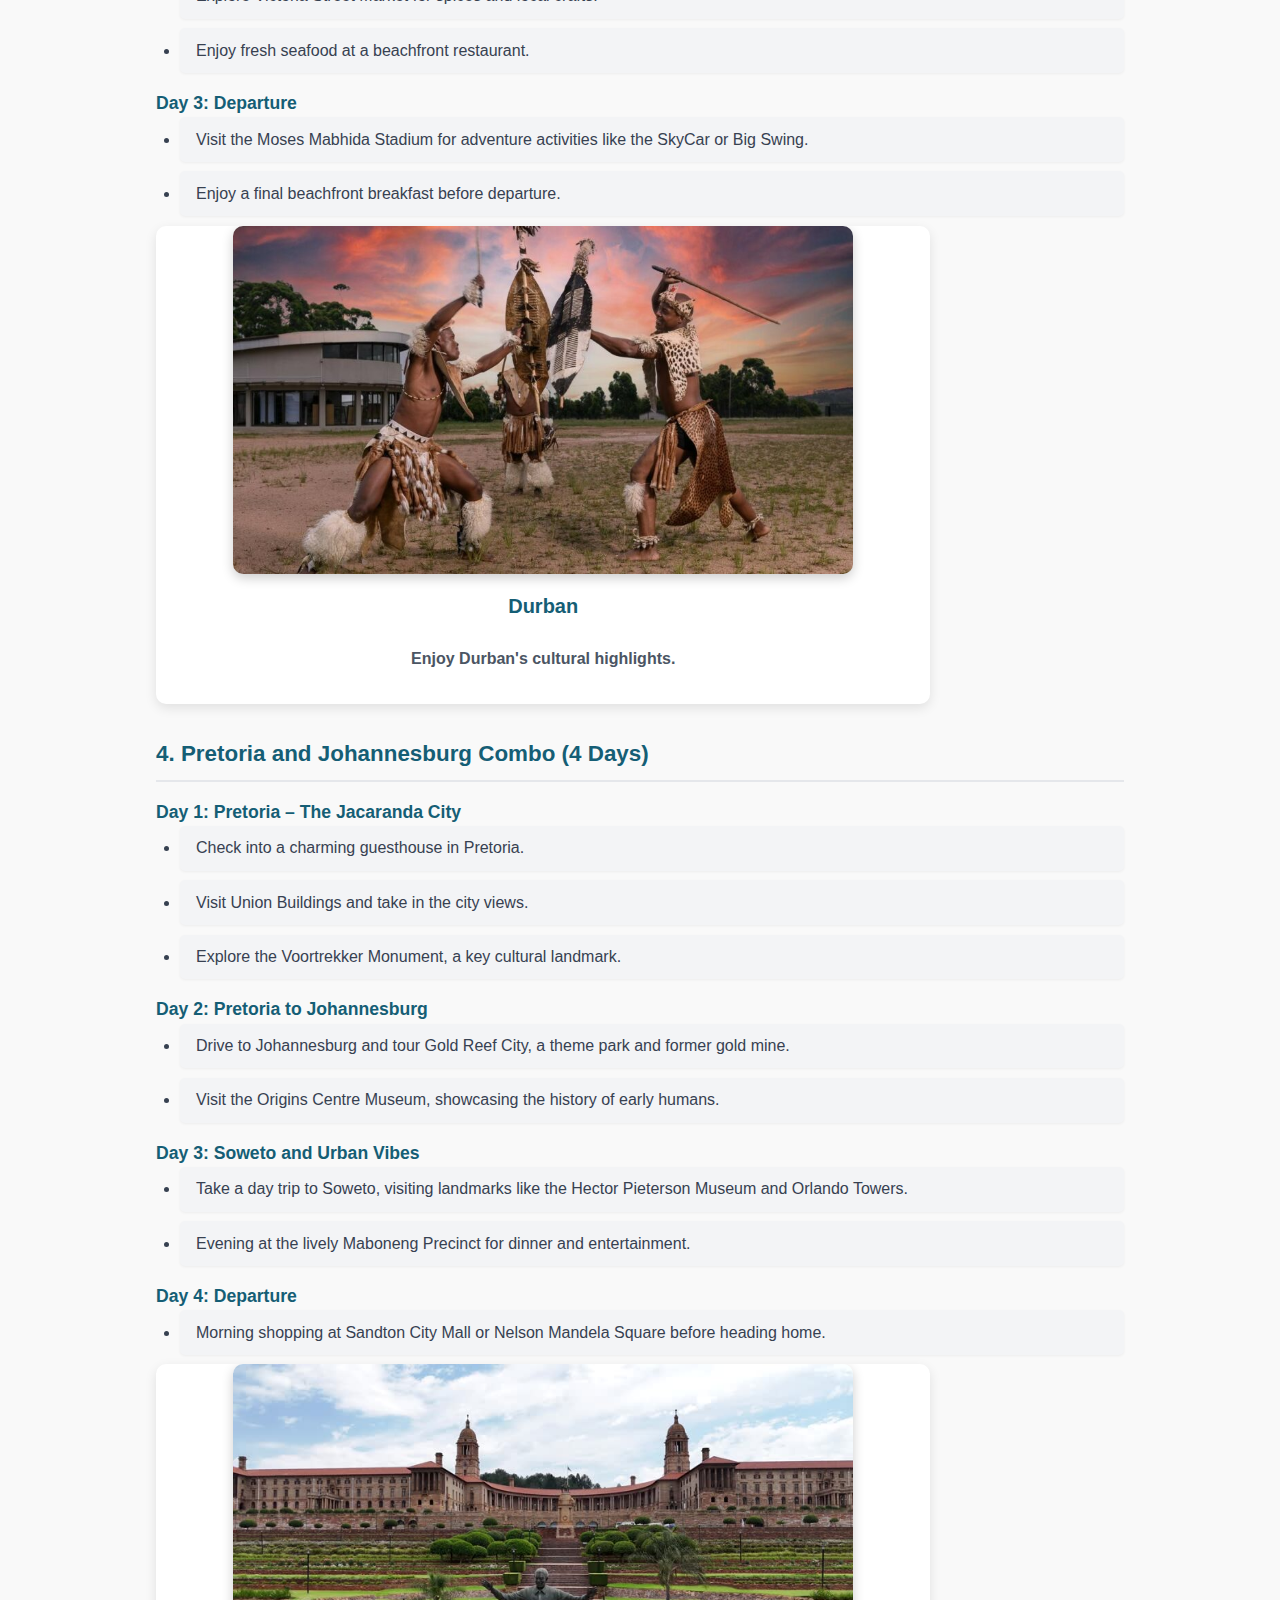
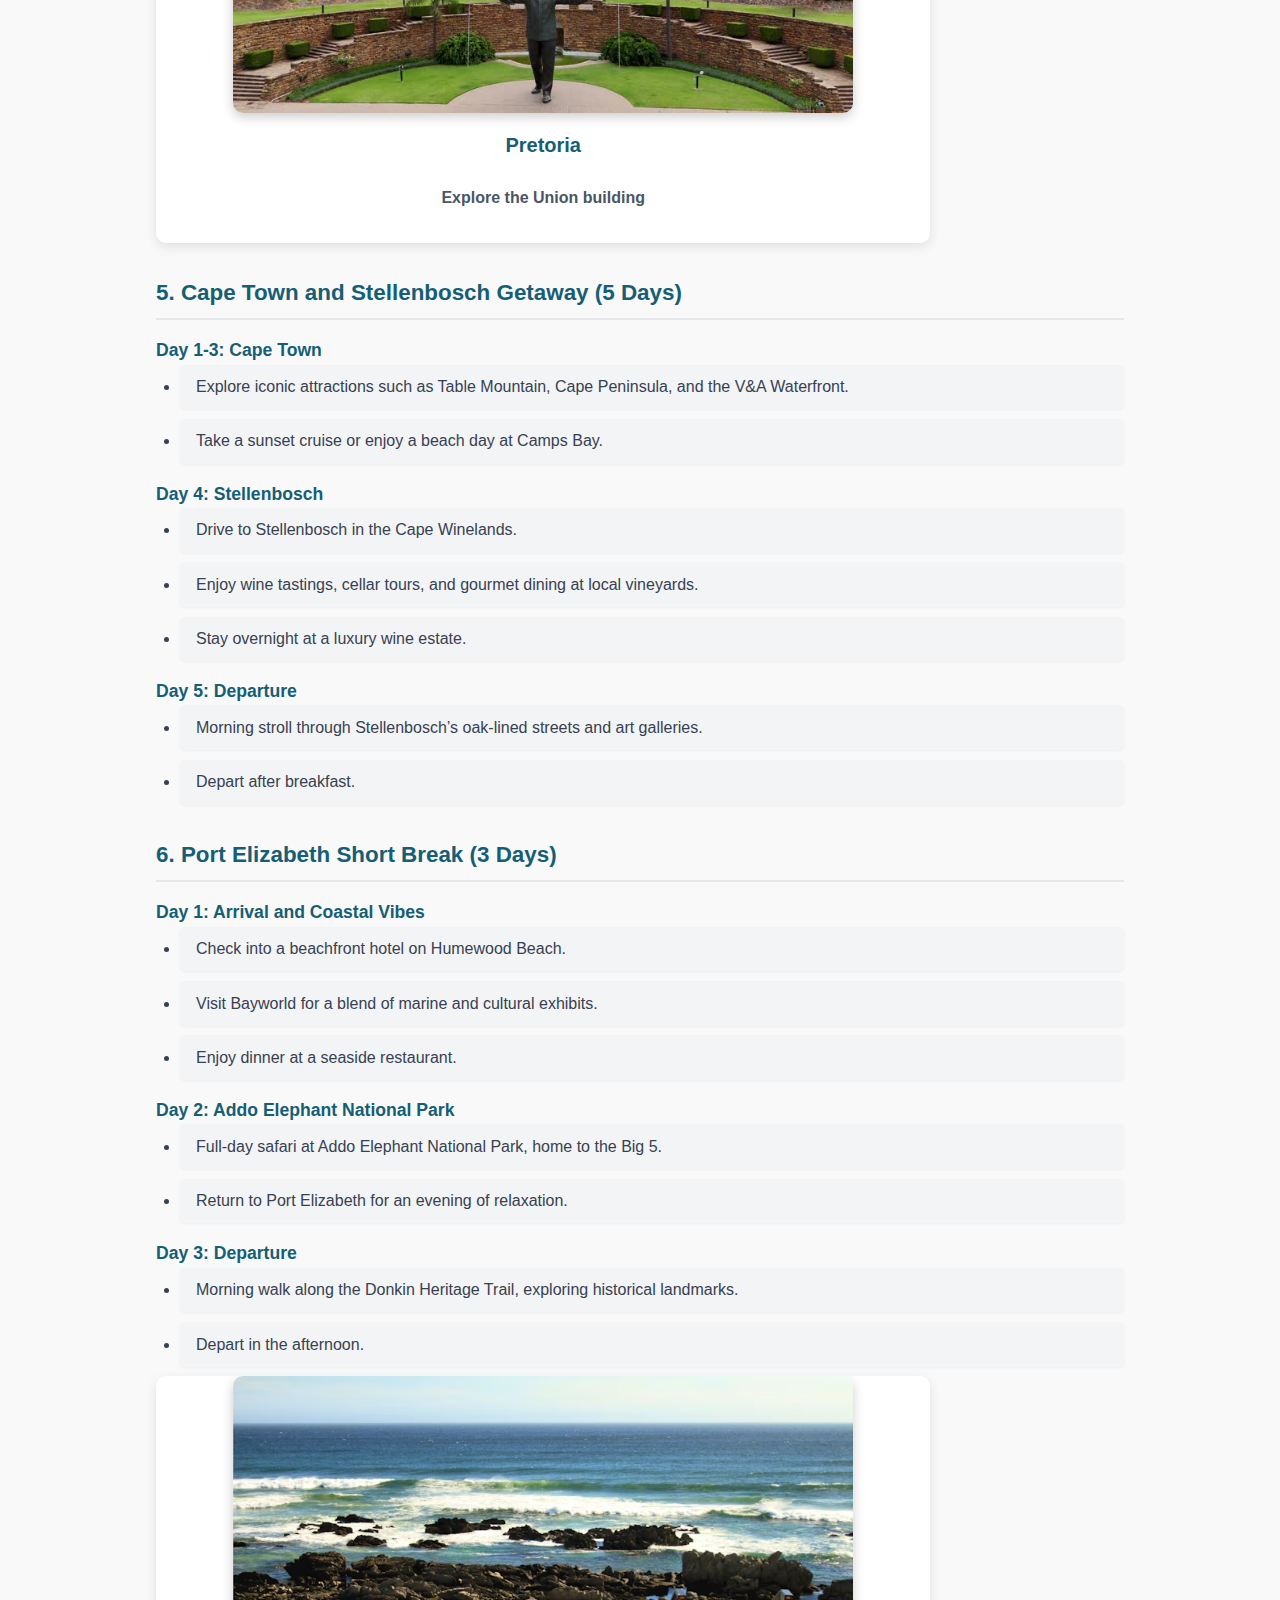
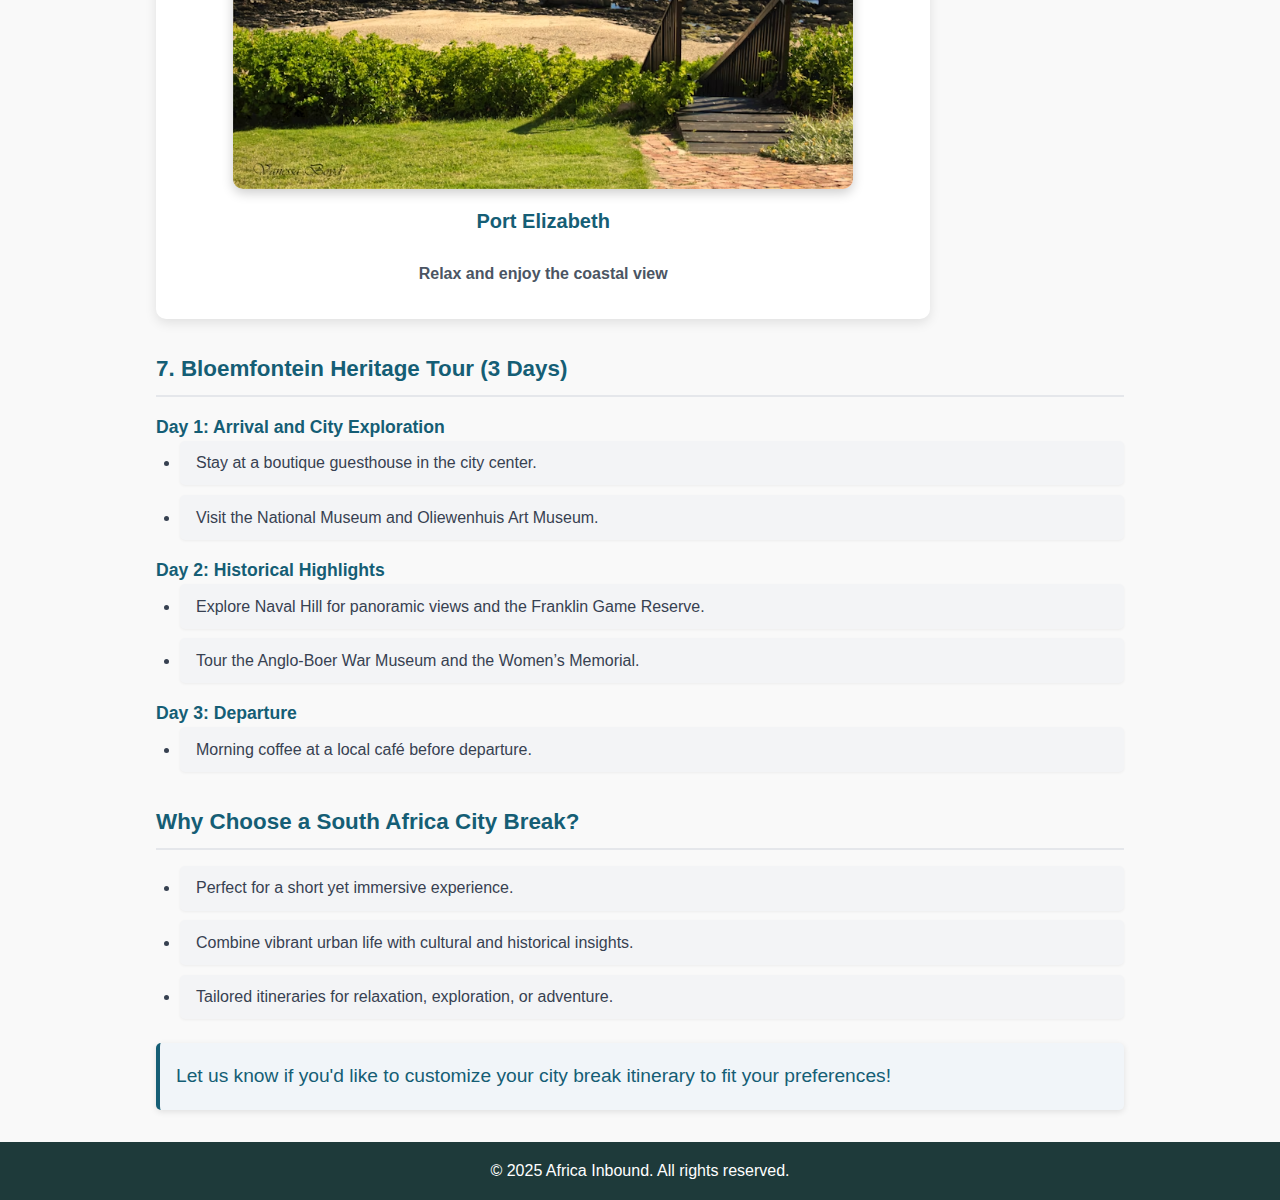
<file: south-africa-city-breaks.html>
<!DOCTYPE html>
<html lang="en">
<head>
  <meta charset="UTF-8" />
  <meta name="viewport" content="width=device-width, initial-scale=1.0"/>
  <title>South Africa City Breaks Itineraries</title>
  <link rel="stylesheet" href="style.css" />
</head>
<body>
  <header>
    <h1>Africa Inbound</h1>
    

     <nav>
      <div class="dropdown">
        <button class="dropdown-button">Menu</button>
        <ul class="dropdown-menu">
          <li><a href="index.html">Home</a></li>
          <li><a href="about.html">About</a></li>
          <li><a href="services.html">Services</a></li>
          <li><a href="wine-tours.html">Wine Tours</a></li>
          <li><a href="big5-tours.html">Big 5 Tours</a></li>
          <li><a href="Popular-Itineraries.html">Popular Itineraries</a></li>
          <li><a href="south-africa-city-breaks.html" class="active">City Breaks Itineraries</a></li>
          <li><a href="contact.html">Contact</a></li>
        </ul>
      </div>
    </nav>
  </header>

  <main class="container city-breaks">
    <section class="city-breaks-intro">
      <h2><u>South Africa City Breaks Itineraries</u></h2>
      <p class="highlight-paragraph">
        For those seeking a shorter getaway packed with urban adventures, cultural experiences, and local flavor, South Africa’s cities offer vibrant and diverse opportunities. From Cape Town's coastal charm to Johannesburg's historical depth, these city break itineraries are perfect for a refreshing escape.
      </p>
    </section>

    <section class="itinerary">
      <h3>1. Cape Town City Break (4 Days)</h3>
      <h4>Day 1: Arrival and Exploration</h4>
      <ul>
        <li>Check-in at a central boutique hotel or waterfront accommodation.</li>
        <li>Visit Table Mountain via cable car for panoramic views.</li>
        <li>Stroll through the V&A Waterfront, exploring shops, restaurants, and the Two Oceans Aquarium.</li>
      </ul>
      <h4>Day 2: Cape Peninsula Tour</h4>
      <ul>
        <li>Drive along Chapman’s Peak Drive for stunning coastal scenery.</li>
        <li>Visit Cape Point and the Cape of Good Hope.</li>
        <li>Stop by Boulders Beach to see the African penguins.</li>
      </ul>
      <h4>Day 3: City Highlights</h4>
      <ul>
        <li>Explore Bo-Kaap, known for its colorful houses and Cape Malay culture.</li>
        <li>Tour the Kirstenbosch Botanical Gardens.</li>
        <li>Take a ferry to Robben Island, where Nelson Mandela was imprisoned.</li>
      </ul>
      <h4>Day 4: Departure</h4>
      <ul>
        <li>Morning visit to Greenmarket Square for local crafts and souvenirs.</li>
        <li>Enjoy a leisurely breakfast at Camps Bay before departure.</li>
      </ul>
      <div class="image-card">
        <img src="images/capetowncoast.webp" alt="Cape Town">
        <div class="card-content">
          <h5>Cape Town</h5>
          <p>Explore Cape Town's iconic landmarks and coastal beauty.</p>
        </div>
      </div>
    </section>

    <section class="itinerary">
      <h3>2. Johannesburg City Break (3 Days)</h3>
      <h4>Day 1: Arrival and Historical Exploration</h4>
      <ul>
        <li>Check into a luxury city hotel or boutique guesthouse in Sandton.</li>
        <li>Visit the Apartheid Museum for an insightful look into South Africa’s history.</li>
        <li>Take a guided tour of Soweto, including Vilakazi Street, home to Nelson Mandela and Desmond Tutu.</li>
      </ul>
      <h4>Day 2: Urban and Cultural Highlights</h4>
      <ul>
        <li>Explore Constitution Hill, a former prison and now a symbol of justice.</li>
        <li>Stroll through Maboneng Precinct, a trendy area with art galleries, cafes, and local markets.</li>
        <li>Evening dining at one of Sandton’s top restaurants.</li>
      </ul>
      <h4>Day 3: Departure</h4>
      <ul>
        <li>Visit the Cradle of Humankind, a UNESCO World Heritage Site, located just outside Johannesburg.</li>
        <li>Depart after lunch.</li>
      </ul>
      <div class="image-card">
        <img src="images/joburgurban.jpg" alt="Johannesburg">
        <div class="card-content">
          <h5>Johannesburg</h5>
          <p>Discover Johannesburg's rich history and vibrant urban culture.</p>
        </div>
      </div>
    </section>

    <section class="itinerary">
      <h3>3. Durban Beach and Culture Break (3 Days)</h3>
      <h4>Day 1: Arrival and Beachfront Relaxation</h4>
      <ul>
        <li>Stay at a beachfront hotel along Durban’s Golden Mile.</li>
        <li>Relax by the beach or take a refreshing swim in the Indian Ocean.</li>
        <li>Evening stroll along the promenade with dinner at a seaside restaurant.</li>
      </ul>
      <h4>Day 2: Cultural Tour</h4>
      <ul>
        <li>Visit uShaka Marine World for family-friendly entertainment.</li>
        <li>Explore Victoria Street Market for spices and local crafts.</li>
        <li>Enjoy fresh seafood at a beachfront restaurant.</li>
      </ul>
      <h4>Day 3: Departure</h4>
      <ul>
        <li>Visit the Moses Mabhida Stadium for adventure activities like the SkyCar or Big Swing.</li>
        <li>Enjoy a final beachfront breakfast before departure.</li>
      </ul>
      <div class="image-card">
        <img src="images/durbanheritage.jpg" alt="Durban">
        <div class="card-content">
          <h5>Durban</h5>
          <p>Enjoy Durban's cultural highlights.</p>
        </div>
      </div>
    </section>

    <section class="itinerary">
      <h3>4. Pretoria and Johannesburg Combo (4 Days)</h3>
      <h4>Day 1: Pretoria – The Jacaranda City</h4>
      <ul>
        <li>Check into a charming guesthouse in Pretoria.</li>
        <li>Visit Union Buildings and take in the city views.</li>
        <li>Explore the Voortrekker Monument, a key cultural landmark.</li>
      </ul>
      <h4>Day 2: Pretoria to Johannesburg</h4>
      <ul>
        <li>Drive to Johannesburg and tour Gold Reef City, a theme park and former gold mine.</li>
        <li>Visit the Origins Centre Museum, showcasing the history of early humans.</li>
      </ul>
      <h4>Day 3: Soweto and Urban Vibes</h4>
      <ul>
        <li>Take a day trip to Soweto, visiting landmarks like the Hector Pieterson Museum and Orlando Towers.</li>
        <li>Evening at the lively Maboneng Precinct for dinner and entertainment.</li>
      </ul>
      <h4>Day 4: Departure</h4>
      <ul>
        <li>Morning shopping at Sandton City Mall or Nelson Mandela Square before heading home.</li>
      </ul>
       <div class="image-card">
        <img src="images/unionbuilding.jpg" alt="Pretoria">
        <div class="card-content">
          <h5>Pretoria</h5>
          <p>Explore the Union building</p>
        </div>
      </div>
    </section>

    <section class="itinerary">
      <h3>5. Cape Town and Stellenbosch Getaway (5 Days)</h3>
      <h4>Day 1-3: Cape Town</h4>
      <ul>
        <li>Explore iconic attractions such as Table Mountain, Cape Peninsula, and the V&A Waterfront.</li>
        <li>Take a sunset cruise or enjoy a beach day at Camps Bay.</li>
      </ul>
      <h4>Day 4: Stellenbosch</h4>
      <ul>
        <li>Drive to Stellenbosch in the Cape Winelands.</li>
        <li>Enjoy wine tastings, cellar tours, and gourmet dining at local vineyards.</li>
        <li>Stay overnight at a luxury wine estate.</li>
      </ul>
      <h4>Day 5: Departure</h4>
      <ul>
        <li>Morning stroll through Stellenbosch’s oak-lined streets and art galleries.</li>
        <li>Depart after breakfast.</li>
      </ul>
    </section>

    <section class="itinerary">
      <h3>6. Port Elizabeth Short Break (3 Days)</h3>
      <h4>Day 1: Arrival and Coastal Vibes</h4>
      <ul>
        <li>Check into a beachfront hotel on Humewood Beach.</li>
        <li>Visit Bayworld for a blend of marine and cultural exhibits.</li>
        <li>Enjoy dinner at a seaside restaurant.</li>
      </ul>
      <h4>Day 2: Addo Elephant National Park</h4>
      <ul>
        <li>Full-day safari at Addo Elephant National Park, home to the Big 5.</li>
        <li>Return to Port Elizabeth for an evening of relaxation.</li>
      </ul>
      <h4>Day 3: Departure</h4>
      <ul>
        <li>Morning walk along the Donkin Heritage Trail, exploring historical landmarks.</li>
        <li>Depart in the afternoon.</li>
      </ul>
         <div class="image-card">
        <img src="images/coastview.avif" alt="Port Elizabeth">
        <div class="card-content">
          <h5>Port Elizabeth</h5>
          <p>Relax and enjoy the coastal view</p>
        </div>
      </div>
    </section>

    <section class="itinerary">
      <h3>7. Bloemfontein Heritage Tour (3 Days)</h3>
      <h4>Day 1: Arrival and City Exploration</h4>
      <ul>
        <li>Stay at a boutique guesthouse in the city center.</li>
        <li>Visit the National Museum and Oliewenhuis Art Museum.</li>
      </ul>
      <h4>Day 2: Historical Highlights</h4>
      <ul>
        <li>Explore Naval Hill for panoramic views and the Franklin Game Reserve.</li>
        <li>Tour the Anglo-Boer War Museum and the Women’s Memorial.</li>
      </ul>
      <h4>Day 3: Departure</h4>
      <ul>
        <li>Morning coffee at a local café before departure.</li>
      </ul>
    </section>

    <section class="inclusions">
      <h3>Why Choose a South Africa City Break?</h3>
      <ul>
        <li>Perfect for a short yet immersive experience.</li>
        <li>Combine vibrant urban life with cultural and historical insights.</li>
        <li>Tailored itineraries for relaxation, exploration, or adventure.</li>
      </ul>
      <p class="highlight-paragraph">
        Let us know if you'd like to customize your city break itinerary to fit your preferences!
      </p>
    </section>
  </main>

  <footer>
    <p>&copy; 2025 Africa Inbound. All rights reserved.</p>
  </footer>
  <script src="script.js"></script>

</body>
</html>
</file>
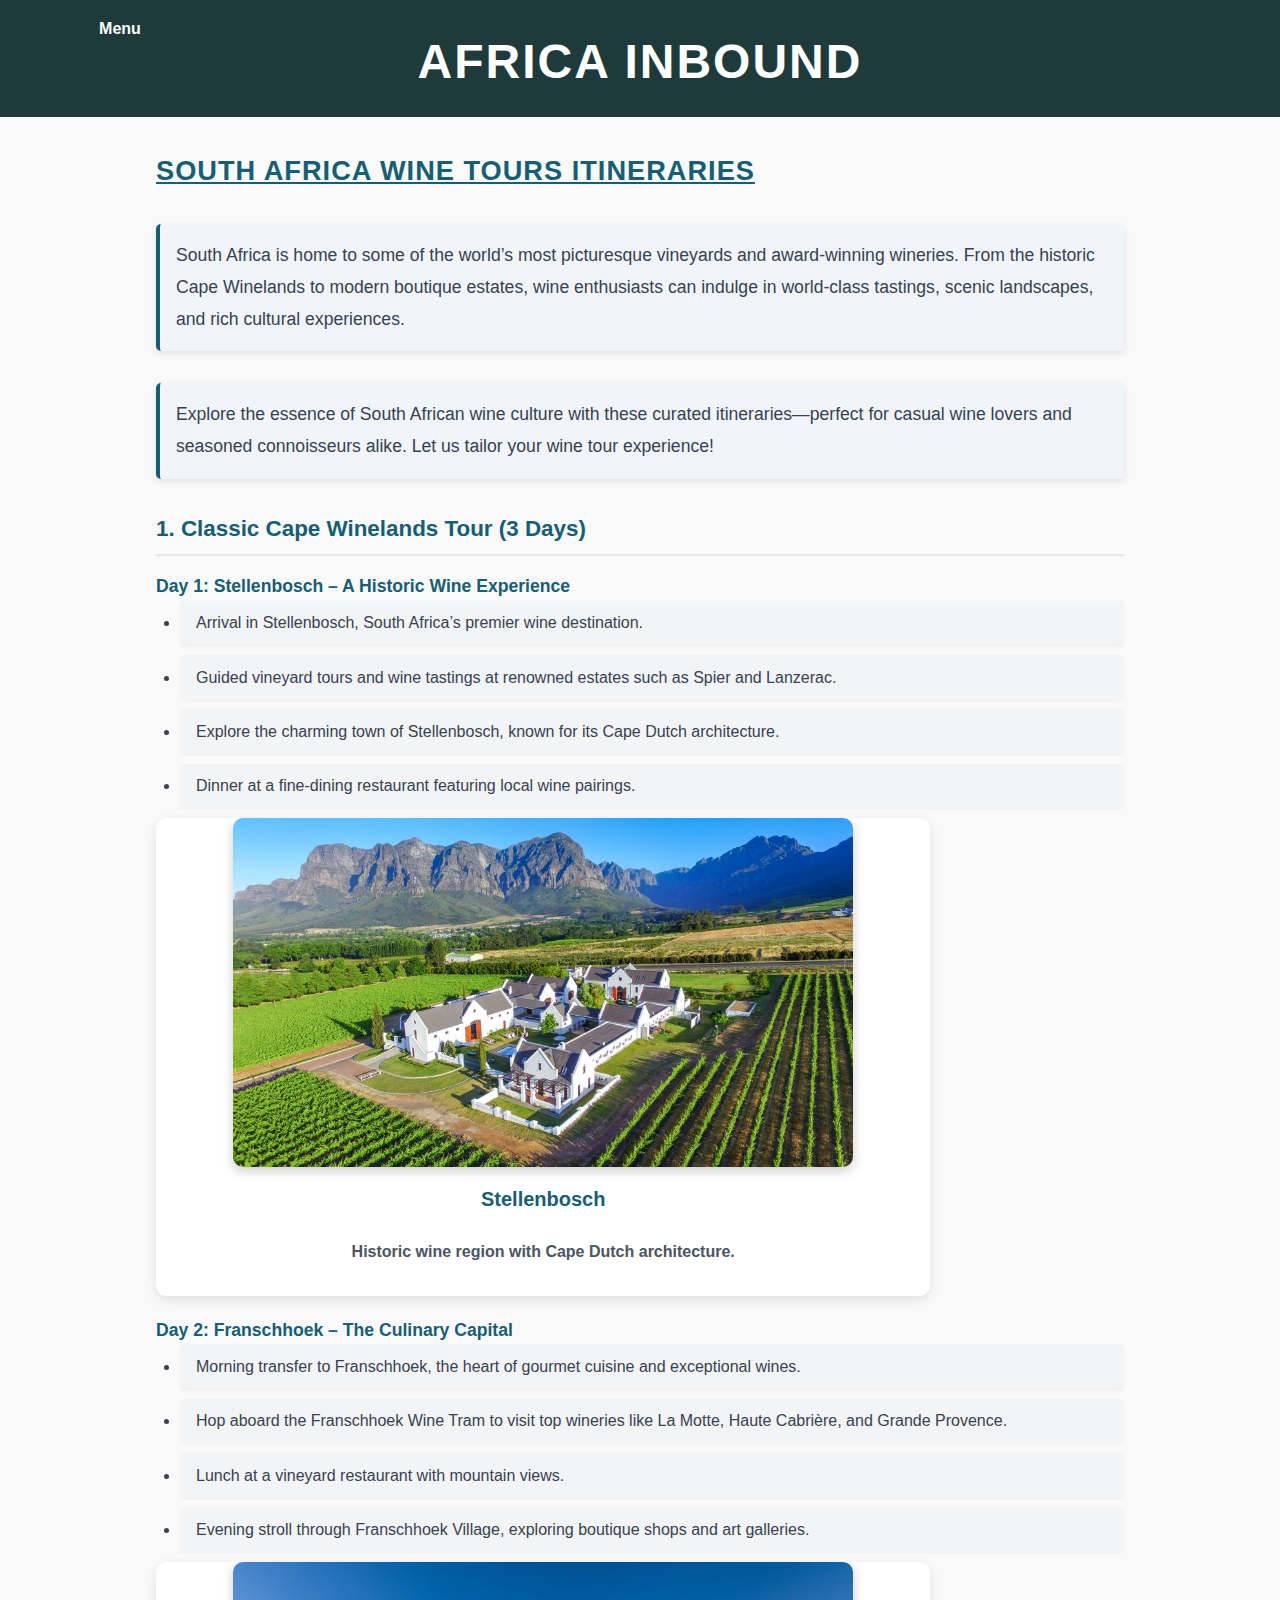
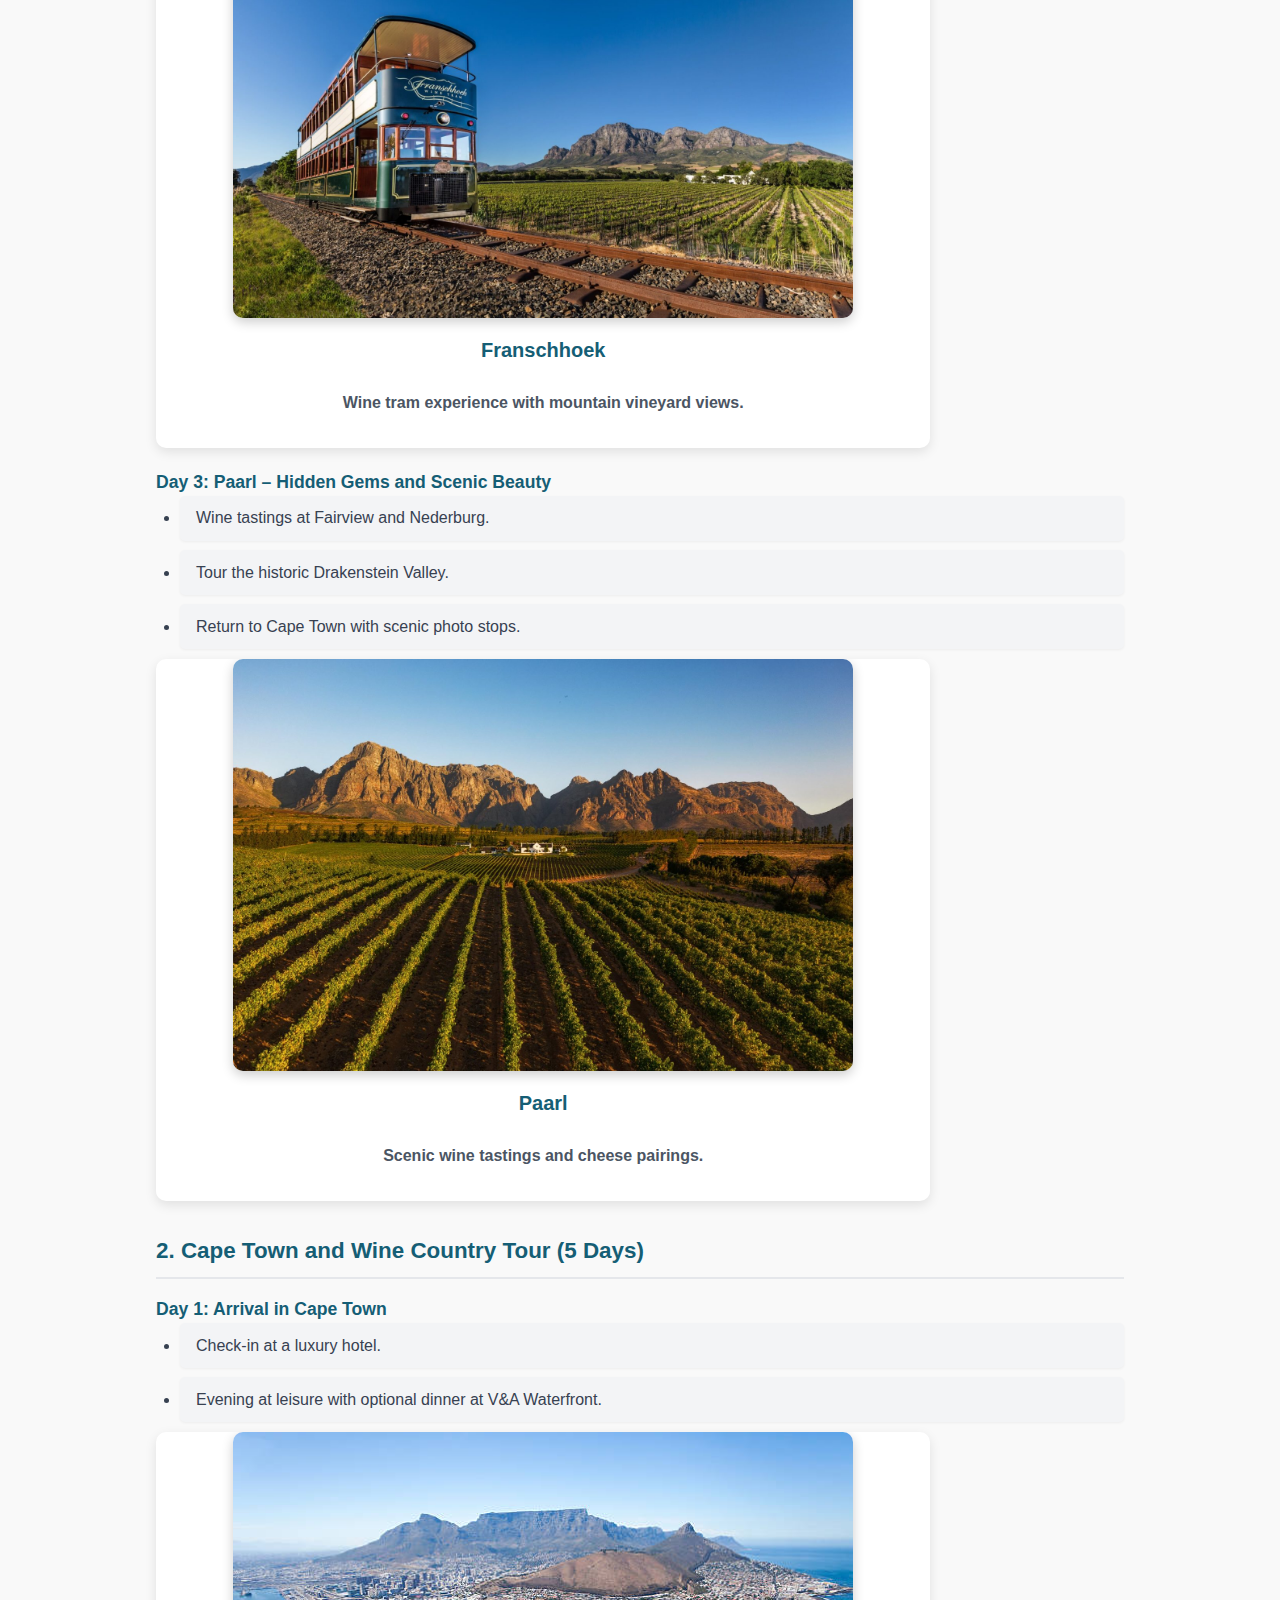
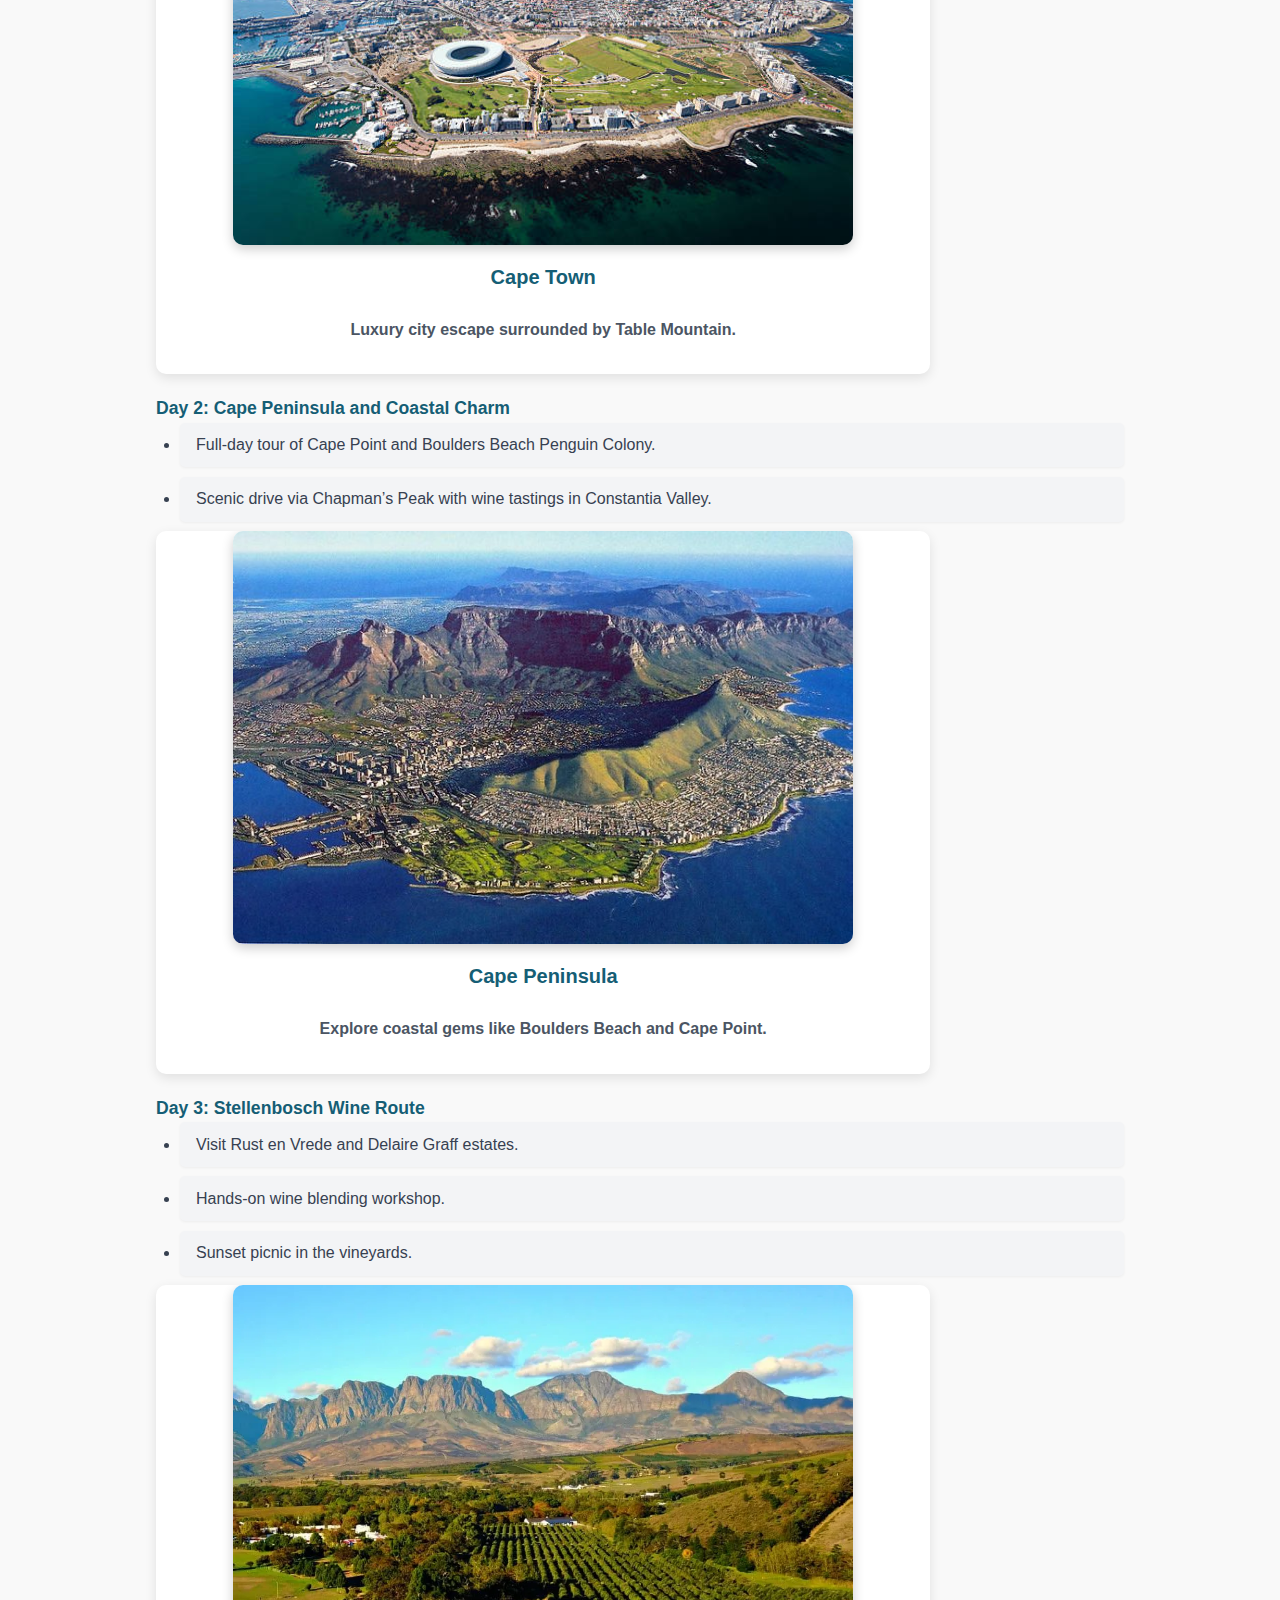
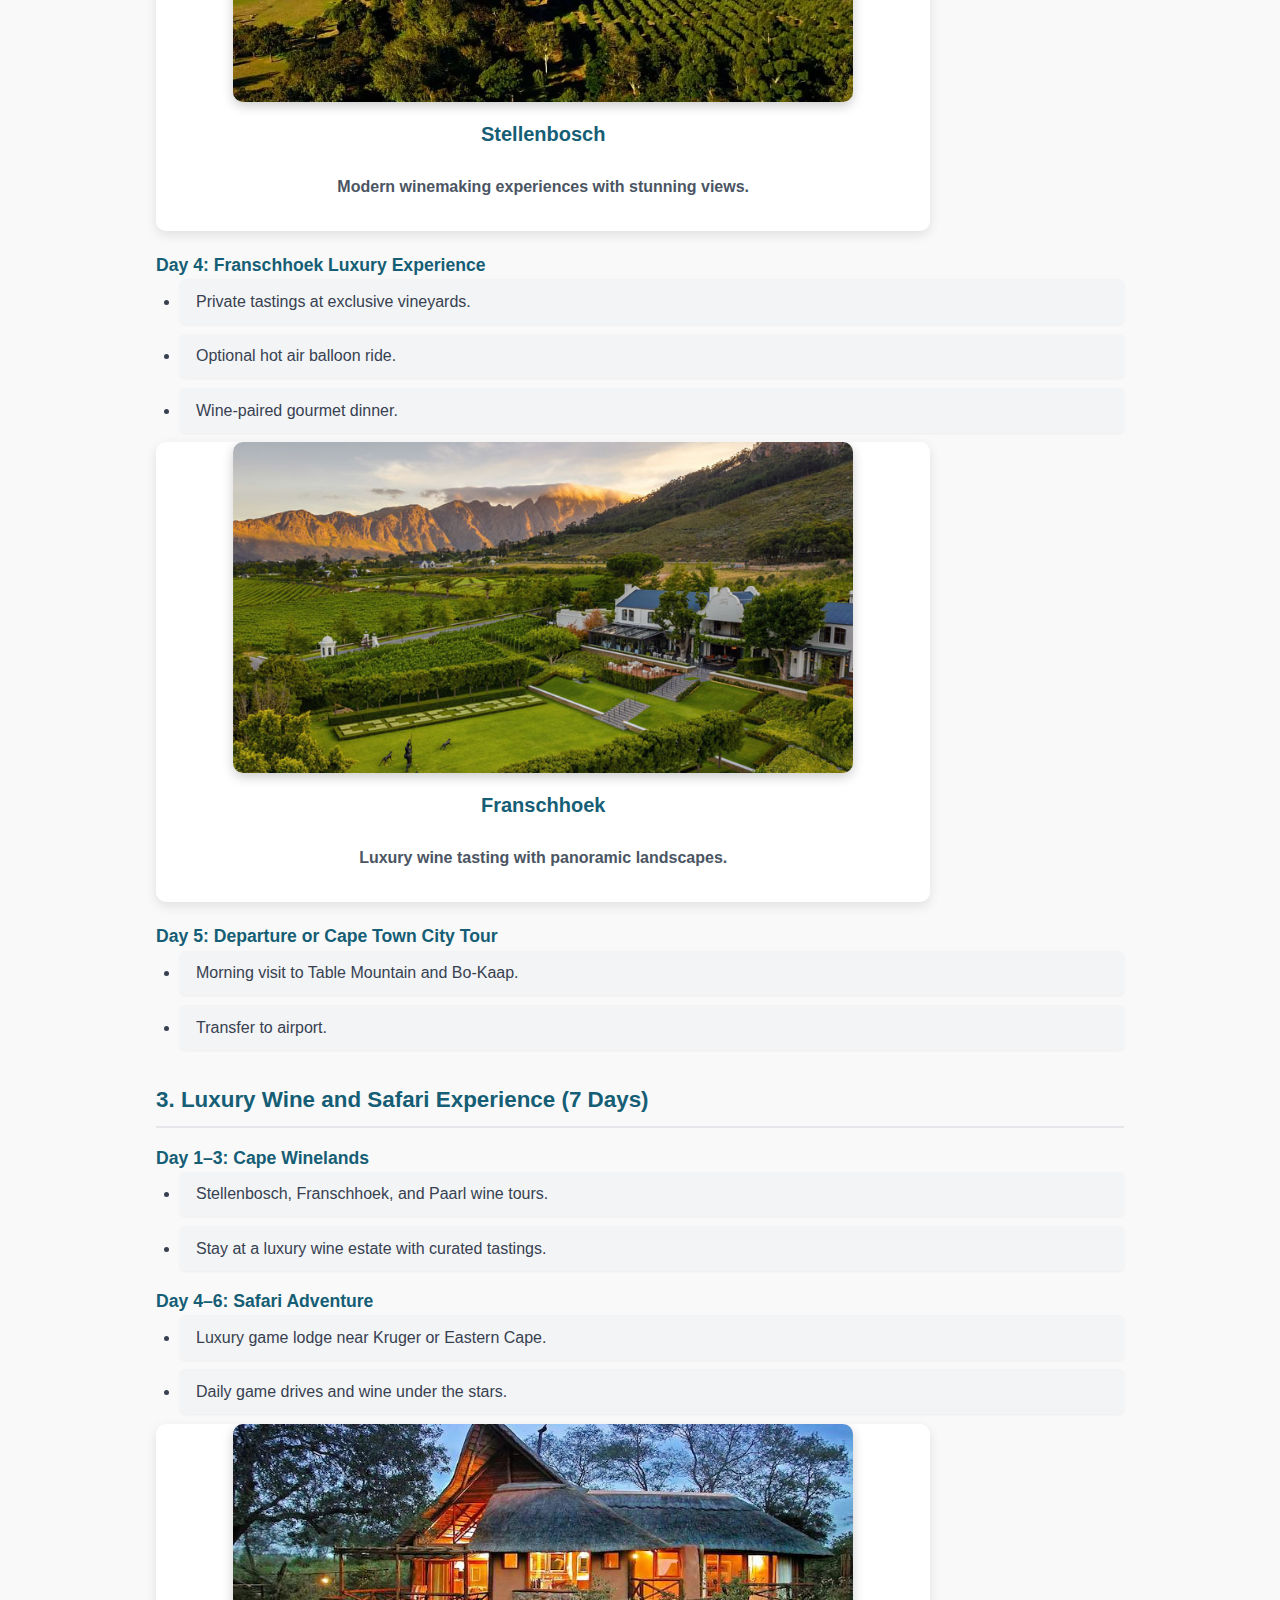
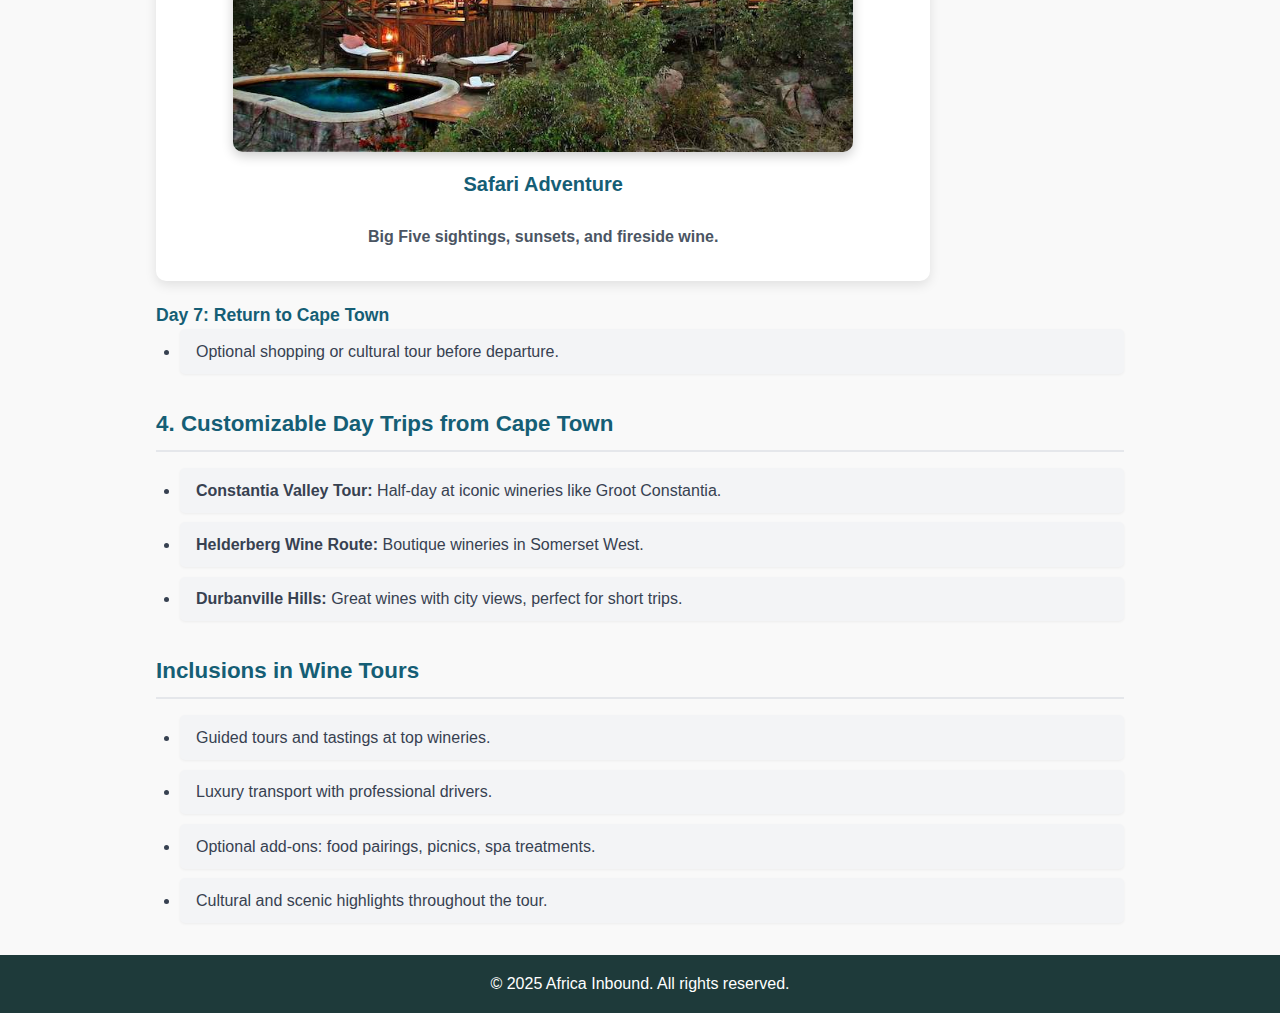
<file: wine-tours.html>
<!DOCTYPE html>
<html lang="en">
<head>
  <meta charset="UTF-8" />
  <meta name="viewport" content="width=device-width, initial-scale=1.0"/>
  <title>South Africa Wine Tours</title>
  <link rel="stylesheet" href="style.css" />
</head>
<body>
  <header>
    <h1>Africa Inbound</h1>
    

     <nav>
      <div class="dropdown">
        <button class="dropdown-button">Menu</button>
        <ul class="dropdown-menu">
          <li><a href="index.html">Home</a></li>
          <li><a href="about.html">About</a></li>
          <li><a href="services.html">Services</a></li>
          <li><a href="wine-tours.html" class="active">Wine Tours</a></li>
          <li><a href="big5-tours.html">Big 5 Tours</a></li>
          <li><a href="Popular-Itineraries.html">Popular Itineraries</a></li>
          <li><a href="south-africa-city-breaks.html">City Breaks Itineraries</a></li>
          <li><a href="contact.html">Contact</a></li>
        </ul>
      </div>
    </nav>
  </header>

  <main class="container wine-gallery">
    <section class="wine-intro">
      <h2><u>South Africa Wine Tours Itineraries</u></h2>
      <p class="highlight-paragraph">
        South Africa is home to some of the world’s most picturesque vineyards and award-winning wineries. 
        From the historic Cape Winelands to modern boutique estates, wine enthusiasts can indulge in world-class tastings, 
        scenic landscapes, and rich cultural experiences.
      </p>
       <p class="highlight-paragraph">
        Explore the essence of South African wine culture with these curated itineraries—perfect for casual wine lovers and seasoned connoisseurs alike. 
        Let us tailor your wine tour experience!
      </p>
    </section>

    <section class="itinerary">
      <h3>1. Classic Cape Winelands Tour (3 Days)</h3>

      <h4>Day 1: Stellenbosch – A Historic Wine Experience</h4>
      <ul>
        <li>Arrival in Stellenbosch, South Africa’s premier wine destination.</li>
        <li>Guided vineyard tours and wine tastings at renowned estates such as Spier and Lanzerac.</li>
        <li>Explore the charming town of Stellenbosch, known for its Cape Dutch architecture.</li>
        <li>Dinner at a fine-dining restaurant featuring local wine pairings.</li>
      </ul>
      <div class="image-card">
        <img src="images/stellenbosh%20vineyard.jpg" alt="Stellenbosch Vineyard">
        <div class="card-content">
          <h5>Stellenbosch</h5>
          <p>Historic wine region with Cape Dutch architecture.</p>
        </div>
      </div>

      <h4>Day 2: Franschhoek – The Culinary Capital</h4>
      <ul>
        <li>Morning transfer to Franschhoek, the heart of gourmet cuisine and exceptional wines.</li>
        <li>Hop aboard the Franschhoek Wine Tram to visit top wineries like La Motte, Haute Cabrière, and Grande Provence.</li>
        <li>Lunch at a vineyard restaurant with mountain views.</li>
        <li>Evening stroll through Franschhoek Village, exploring boutique shops and art galleries.</li>
      </ul>
      <div class="image-card">
        <img src="images/Franschhoek%20Tram.jpg" alt="Franschhoek Tram">
        <div class="card-content">
          <h5>Franschhoek</h5>
          <p>Wine tram experience with mountain vineyard views.</p>
        </div>
      </div>

      <h4>Day 3: Paarl – Hidden Gems and Scenic Beauty</h4>
      <ul>
        <li>Wine tastings at Fairview and Nederburg.</li>
        <li>Tour the historic Drakenstein Valley.</li>
        <li>Return to Cape Town with scenic photo stops.</li>
      </ul>
      <div class="image-card">
        <img src="images/Paarl%20Wine%20Estate.jpg" alt="Paarl Wine Estate">
        <div class="card-content">
          <h5>Paarl</h5>
          <p>Scenic wine tastings and cheese pairings.</p>
        </div>
      </div>
    </section>

    <section class="itinerary">
      <h3>2. Cape Town and Wine Country Tour (5 Days)</h3>

      <h4>Day 1: Arrival in Cape Town</h4>
      <ul>
        <li>Check-in at a luxury hotel.</li>
        <li>Evening at leisure with optional dinner at V&A Waterfront.</li>
      </ul>
      <div class="image-card">
        <img src="images/capetown%20city%20view.jpg" alt="Cape Town City View">
        <div class="card-content">
          <h5>Cape Town</h5>
          <p>Luxury city escape surrounded by Table Mountain.</p>
        </div>
      </div>

      <h4>Day 2: Cape Peninsula and Coastal Charm</h4>
      <ul>
        <li>Full-day tour of Cape Point and Boulders Beach Penguin Colony.</li>
        <li>Scenic drive via Chapman’s Peak with wine tastings in Constantia Valley.</li>
      </ul>
      <div class="image-card">
        <img src="images/Cape%20Peninsula2.jpg" alt="Cape Peninsula">
        <div class="card-content">
          <h5>Cape Peninsula</h5>
          <p>Explore coastal gems like Boulders Beach and Cape Point.</p>
        </div>
      </div>

      <h4>Day 3: Stellenbosch Wine Route</h4>
      <ul>
        <li>Visit Rust en Vrede and Delaire Graff estates.</li>
        <li>Hands-on wine blending workshop.</li>
        <li>Sunset picnic in the vineyards.</li>
      </ul>
      <div class="image-card">
        <img src="images/stellenbosh%20wine.webp" alt="Stellenbosch Wine Estate">
        <div class="card-content">
          <h5>Stellenbosch</h5>
          <p>Modern winemaking experiences with stunning views.</p>
        </div>
      </div>

      <h4>Day 4: Franschhoek Luxury Experience</h4>
      <ul>
        <li>Private tastings at exclusive vineyards.</li>
        <li>Optional hot air balloon ride.</li>
        <li>Wine-paired gourmet dinner.</li>
      </ul>
      <div class="image-card">
        <img src="images/franschhoek-wine-farms.jpg" alt="Franschhoek Vineyard">
        <div class="card-content">
          <h5>Franschhoek</h5>
          <p>Luxury wine tasting with panoramic landscapes.</p>
        </div>
      </div>

      <h4>Day 5: Departure or Cape Town City Tour</h4>
      <ul>
        <li>Morning visit to Table Mountain and Bo-Kaap.</li>
        <li>Transfer to airport.</li>
      </ul>
    </section>

    <section class="itinerary">
      <h3>3. Luxury Wine and Safari Experience (7 Days)</h3>

      <h4>Day 1–3: Cape Winelands</h4>
      <ul>
        <li>Stellenbosch, Franschhoek, and Paarl wine tours.</li>
        <li>Stay at a luxury wine estate with curated tastings.</li>
      </ul>

      <h4>Day 4–6: Safari Adventure</h4>
      <ul>
        <li>Luxury game lodge near Kruger or Eastern Cape.</li>
        <li>Daily game drives and wine under the stars.</li>
      </ul>
      <div class="image-card">
        <img src="images/safari%20game%20lodge.jpg" alt="Safari Game Lodge">
        <div class="card-content">
          <h5>Safari Adventure</h5>
          <p>Big Five sightings, sunsets, and fireside wine.</p>
        </div>
      </div>

      <h4>Day 7: Return to Cape Town</h4>
      <ul>
        <li>Optional shopping or cultural tour before departure.</li>
      </ul>
    </section>

    <section class="itinerary">
      <h3>4. Customizable Day Trips from Cape Town</h3>
      <ul>
        <li><strong>Constantia Valley Tour:</strong> Half-day at iconic wineries like Groot Constantia.</li>
        <li><strong>Helderberg Wine Route:</strong> Boutique wineries in Somerset West.</li>
        <li><strong>Durbanville Hills:</strong> Great wines with city views, perfect for short trips.</li>
      </ul>
    </section>

    <section class="inclusions">
      <h3>Inclusions in Wine Tours</h3>
      <ul>
        <li>Guided tours and tastings at top wineries.</li>
        <li>Luxury transport with professional drivers.</li>
        <li>Optional add-ons: food pairings, picnics, spa treatments.</li>
        <li>Cultural and scenic highlights throughout the tour.</li>
      </ul>
     
    </section>
  </main>

  <footer>
    <p>&copy; 2025 Africa Inbound. All rights reserved.</p>
  </footer>
  <script src="script.js"></script>

</body>
</html>
</file>
<file: style.css>
/* Reset some default styles */
* {
  margin: 0;
  padding: 0;
  box-sizing: border-box;
}

body {
  font-family: 'Segoe UI', sans-serif;
  background-color: #f9f9f9;
  color: #333;
  line-height: 1.6;
}

header {
  background-color: #1e3a3a;
  color: #fff;
  padding: 1rem;
  text-align: center;
   display: flex;
  align-items: center;
  justify-content: center;
  position: relative;
}

header h1 {
  font-size: 2rem;
}

nav ul {
  display: flex;
  justify-content: center;
  list-style: none;
  margin-top: 1rem;
}

nav li {
  margin: 0 1rem;
}

nav a {
  text-decoration: none;
  color: #fff;
  font-weight: bold;
  padding: 5px 10px;
  border-radius: 5px;
  transition: background-color 0.3s;
}

nav a:hover,
nav a.active {
  background-color: #ffffff22;
}

.container {
  max-width: 1100px;
  margin: auto;
  padding: 2rem;
}

.intro h2 {
  font-size: 1.8rem;
  margin-bottom: 1rem;
  color: #155e75;
}

.intro p {
  margin-bottom: 1.5rem;
  font-size: 1.1rem;
  color: #444;
  line-height: 1.8;
  background-color: #f1f5f9;
  padding: 1rem 1.5rem;
  border-left: 4px solid #155e75;
  border-radius: 8px;
  box-shadow: 0 2px 6px rgba(0,0,0,0.05);
}

.image-gallery {
  display: flex;
  flex-wrap: wrap;
  gap: 1.5rem;
  margin-top: 2rem;
  justify-content: center;
}

.image-card {
  background-color: #fff;
  border-radius: 10px;
  box-shadow: 0 4px 12px rgba(0,0,0,0.1);
  overflow: hidden;
  transition: transform 0.3s;
  max-width: 300px;
  text-align: center;
  flex: 1 1 calc(33.333% - 1.5rem);
}

.image-card img {
  width: 100%;
  height: 200px;
  object-fit: cover;
}

.image-card p {
  padding: 1rem;
  font-weight: bold;
  color: #1e3a3a;
}

.image-card:hover {
  transform: translateY(-5px);
}

footer {
  background-color: #1e3a3a;
  color: white;
  text-align: center;
  padding: 1rem;
  margin-top: 2rem;
}

.about-section h2 {
  font-size: 1.6rem;
  color: #155e75;
  margin-top: 2rem;
  margin-bottom: 0.5rem;
}

.about-section p {
  margin-bottom: 1.5rem;
  font-size: 1.05rem;
  color: #444;
  line-height: 1.8;
  background-color: #f0f4f8;
  padding: 1rem 1.5rem;
  border-left: 4px solid #1e3a3a;
  border-radius: 8px;
  box-shadow: 0 2px 5px rgba(0, 0, 0, 0.05);
}

.services-section h2 {
  color: #155e75;
  font-size: 1.5rem;
  margin-top: 2rem;
}

.services-list,
.benefits-list,
.holiday-list {
  margin: 1rem 0 2rem 0;
  padding-left: 1.5rem;
}

.services-list li,
.benefits-list li,
.holiday-list li {
  background-color: #f1f5f9;
  border-left: 4px solid #155e75;
  padding: 0.75rem 1rem;
  margin-bottom: 1rem;
  border-radius: 6px;
  color: #333;
  font-size: 1.05rem;
  box-shadow: 0 2px 6px rgba(0, 0, 0, 0.05);
}

.container {
  max-width: 1000px;
  margin: 2rem auto;
  padding: 0 1rem;
}

.wine-intro p {
  font-size: 1.1rem;
  color: #374151;
  background: #f1f5f9; /* Updated to match about page */
  padding: 1rem;
  border-left: 4px solid #155e75;
  border-radius: 5px;
  margin-bottom: 2rem;
}

.itinerary, .inclusions {
  margin-bottom: 2rem;
}

.itinerary h3, .inclusions h3 {
  font-size: 1.4rem;
  color: #155e75;
  margin-bottom: 1rem;
  border-bottom: 2px solid #e5e7eb;
  padding-bottom: 0.5rem;
}

.itinerary h4 {
  font-size: 1.1rem;
  color: #155e75;
  margin-top: 1rem;
}

.itinerary ul, .inclusions ul {
  padding-left: 1.5rem;
}

.itinerary li, .inclusions li {
  background-color: #f3f4f6;
  margin-bottom: 0.6rem;
  padding: 0.6rem 1rem;
  border-radius: 5px;
  color: #374151;
  box-shadow: 0 1px 3px rgba(0,0,0,0.05);
}

.card-content {
  padding: 1rem;
}

.card-content h5 {
  margin: 0;
  color: #155e75;
  font-size: 1.25rem;
}

.card-content p {
  margin: 0.5rem 0 0;
  color: #4b5563;
  font-size: 1rem;
}

/* Default image-card styles (used on home and other pages) */
.image-card {
  background-color: #fff;
  border-radius: 10px;
  box-shadow: 0 4px 12px rgba(0,0,0,0.1);
  overflow: hidden;
  transition: transform 0.3s;
  max-width: 300px;
  text-align: center;
  flex: 1 1 calc(33.333% - 1.5rem);
}

.image-card img {
  width: 100%;
  height: 200px;
  object-fit: cover;
}

/* Bigger images only on Wine Tour page */
.wine-gallery .image-card {
  max-width: 80%;
  flex: 1 1 80%;
  margin-bottom: 20px;
}

.wine-gallery .image-card img {
  height: auto;
  max-width: 80%;
  object-fit: cover;
  display: block;
  margin: 0 auto;
  border-radius: 10px;
  box-shadow: 0 4px 12px rgba(0, 0, 0, 0.2);
}

/* Styles for the highlighted paragraph */
.highlight-paragraph {
  font-size: 1.2rem;
  color: #155e75;
  background-color: #f1f5f9; /* Updated to match about page */
  padding: 1rem;
  border-left: 4px solid #155e75;
  border-radius: 5px;
  box-shadow: 0 2px 6px rgba(0,0,0,0.1);
  margin-top: 1.5rem;
  line-height: 1.8;
}

/* Match color of wine tour heading with itinerary headings */
.wine-intro h2 {
  color: #155e75;
}

/* Bigger images only on Big 5 Tour page */
.big5-gallery .image-card {
  max-width: 80%;
  flex: 1 1 80%;
  margin-bottom: 20px;
}

.big5-gallery .image-card img {
  height: auto;
  max-width: 80%;
  object-fit: cover;
  display: block;
  margin: 0 auto;
  border-radius: 10px;
  box-shadow: 0 4px 12px rgba(0, 0, 0, 0.2);
}

/* Match color of Big 5 tour heading with itinerary headings */
.big5-intro h2 {
  color: #155e75;
}

/* Big 5 Tour paragraph styles */
.big5-intro p {
  font-size: 1.1rem;
  color: #374151;
  background: #f1f5f9; /* Updated to match about page */
  padding: 1rem;
  border-left: 4px solid #155e75;
  border-radius: 5px;
  margin-bottom: 2rem;
}
/* Styles for the Popular Itineraries page */
.popular-itineraries .itineraries-intro h2 {
  color: #155e75; /* Match heading color */
}

.popular-itineraries .itineraries-intro p {
  font-size: 1.1rem;
  color: #374151;
  background-color: #f1f5f9; /* Match paragraph background */
  padding: 1rem;
  border-left: 4px solid #155e75;
  border-radius: 5px;
  margin-bottom: 2rem;
  box-shadow: 0 2px 6px rgba(0, 0, 0, 0.1);
}

.popular-itineraries .itinerary h3 {
  font-size: 1.4rem;
  color: #155e75; /* Match heading color */
  margin-bottom: 1rem;
  border-bottom: 2px solid #e5e7eb;
  padding-bottom: 0.5rem;
}

.popular-itineraries .itinerary h4 {
  font-size: 1.1rem;
  color: #155e75;
  margin-top: 1rem;
}

.popular-itineraries .itinerary ul {
  padding-left: 1.5rem;
}

.popular-itineraries .itinerary li {
  background-color: #f3f4f6;
  margin-bottom: 0.6rem;
  padding: 0.6rem 1rem;
  border-radius: 5px;
  color: #374151;
  box-shadow: 0 1px 3px rgba(0, 0, 0, 0.05);
}

.popular-itineraries .image-gallery {
  display: flex;
  flex-wrap: wrap;
  gap: 1.5rem;
  margin-top: 2rem;
  justify-content: center;
}

.popular-itineraries .image-card {
  background-color: #fff;
  border-radius: 10px;
  box-shadow: 0 4px 12px rgba(0, 0, 0, 0.1);
  overflow: hidden;
  transition: transform 0.3s;
  max-width: 80%; /* Ensure full-width images */
  text-align: center;
  flex: 1 1 80%; /* Adjust image card size */
  margin-bottom: 20px; /* Add spacing between cards */
}

.popular-itineraries .image-card img {
  height: auto;
  max-width: 80%;
  object-fit: cover;
  display: block;
  margin: 0 auto;
  border-radius: 10px;
  box-shadow: 0 4px 12px rgba(0, 0, 0, 0.2);
}

.popular-itineraries .card-content {
  padding: 1rem;
}

.popular-itineraries .card-content h5 {
  margin: 0;
  color: #155e75;
  font-size: 1.25rem;
}

.popular-itineraries .card-content p {
  margin: 0.5rem 0 0;
  color: #4b5563;
  font-size: 1rem;
}

.popular-itineraries .inclusions ul {
  padding-left: 1.5rem;
}

.popular-itineraries .inclusions li {
  background-color: #f3f4f6;
  margin-bottom: 0.6rem;
  padding: 0.6rem 1rem;
  border-radius: 5px;
  color: #374151;
  box-shadow: 0 1px 3px rgba(0, 0, 0, 0.05);
}

.popular-itineraries .highlight-paragraph {
  font-size: 1.2rem;
  color: #155e75;
  background-color: #f1f5f9;
  padding: 1rem;
  border-left: 4px solid #155e75;
  border-radius: 5px;
  box-shadow: 0 2px 6px rgba(0, 0, 0, 0.1);
  margin-top: 1.5rem;
  line-height: 1.8;
}
/* Styles for the City Breaks page */
.city-breaks .city-breaks-intro h2 {
  color: #155e75; /* Match heading color */
}

.city-breaks .city-breaks-intro p {
  font-size: 1.1rem;
  color: #374151;
  background-color: #f1f5f9; /* Match paragraph background */
  padding: 1rem;
  border-left: 4px solid #155e75;
  border-radius: 5px;
  margin-bottom: 2rem;
  box-shadow: 0 2px 6px rgba(0, 0, 0, 0.1);
}

.city-breaks .itinerary h3 {
  font-size: 1.4rem;
  color: #155e75; /* Match heading color */
  margin-bottom: 1rem;
  border-bottom: 2px solid #e5e7eb;
  padding-bottom: 0.5rem;
}

.city-breaks .itinerary h4 {
  font-size: 1.1rem;
  color: #155e75;
  margin-top: 1rem;
}

.city-breaks .itinerary ul {
  padding-left: 1.5rem;
}

.city-breaks .itinerary li {
  background-color: #f3f4f6;
  margin-bottom: 0.6rem;
  padding: 0.6rem 1rem;
  border-radius: 5px;
  color: #374151;
  box-shadow: 0 1px 3px rgba(0, 0, 0, 0.05);
}

.city-breaks .image-gallery {
  display: flex;
  flex-wrap: wrap;
  gap: 1.5rem;
  margin-top: 2rem;
  justify-content: center;
}

.city-breaks .image-card {
  background-color: #fff;
  border-radius: 10px;
  box-shadow: 0 4px 12px rgba(0, 0, 0, 0.1);
  overflow: hidden;
  transition: transform 0.3s;
  max-width: 80%; /* Ensure full-width images */
  text-align: center;
  flex: 1 1 80%; /* Adjust image card size */
  margin-bottom: 20px; /* Add spacing between cards */
}

.city-breaks .image-card img {
  height: auto;
  max-width: 80%;
  object-fit: cover;
  display: block;
  margin: 0 auto;
  border-radius: 10px;
  box-shadow: 0 4px 12px rgba(0, 0, 0, 0.2);
}

.city-breaks .card-content {
  padding: 1rem;
}

.city-breaks .card-content h5 {
  margin: 0;
  color: #155e75;
  font-size: 1.25rem;
}

.city-breaks .card-content p {
  margin: 0.5rem 0 0;
  color: #4b5563;
  font-size: 1rem;
}

.city-breaks .inclusions ul {
  padding-left: 1.5rem;
}

.city-breaks .inclusions li {
  background-color: #f3f4f6;
  margin-bottom: 0.6rem;
  padding: 0.6rem 1rem;
  border-radius: 5px;
  color: #374151;
  box-shadow: 0 1px 3px rgba(0, 0, 0, 0.05);
}

.city-breaks .highlight-paragraph {
  font-size: 1.2rem;
  color: #155e75;
  background-color: #f1f5f9;
  padding: 1rem;
  border-left: 4px solid #155e75;
  border-radius: 5px;
  box-shadow: 0 2px 6px rgba(0, 0, 0, 0.1);
  margin-top: 1.5rem;
  line-height: 1.8;
}
/* Styles for the Contact Page */
.contact-page .contact-intro h2 {
  color: #155e75; /* Match heading color */
  text-align: center;
  margin-bottom: 1.5rem;
}

.contact-page .contact-intro p {
  font-size: 1.1rem;
  color: #374151;
  background-color: #f1f5f9;
  padding: 1rem;
  border-left: 4px solid #155e75;
  border-radius: 5px;
  box-shadow: 0 2px 6px rgba(0, 0, 0, 0.1);
  margin: 0 auto 2rem auto;
  max-width: 600px;
  text-align: center;
}

.contact-page .contact-details {
  font-size: 1.1rem;
  color: #333;
  background-color: #fff;
  padding: 1.5rem;
  border-radius: 8px;
  box-shadow: 0 2px 6px rgba(0, 0, 0, 0.05);
  max-width: 600px;
  margin: 0 auto;
  text-align: center;
}

.contact-page .contact-details p {
  margin-bottom: 1rem;
}

.contact-page .contact-details a {
  color: #155e75;
  text-decoration: none;
  font-weight: bold;
  transition: color 0.3s;
}

.contact-page .contact-details a:hover {
  color: #1e3a3a;
}
.contact-page .contact-details {
   font-size: 1.2rem;
   color: #155e75;
   background-color: #f1f5f9;
   padding: 1rem;
   border-left: 4px solid #155e75;
   border-radius: 5px;
   box-shadow: 0 2px 6px rgba(0, 0, 0, 0.1);
   margin-top: 1.5rem;
   line-height: 1.8;
}

.contact-details {
  margin-top: 2rem; /* Add spacing from the intro section */
}
.contact-details p strong {
  color: #155e75; /* Match the Contact Me heading color */
}
/* Dropdown Container */
.dropdown {
  position: absolute;
  left: 10px;
  top: 10px;
  z-index: 9999;
  width: 220px;
}

/* Dropdown Button */
.dropdown-button {
  background-color: #1e3a3a;
  color: #fff;
  padding: 10px 15px;
  font-size: 1rem;
  border: none;
  border-radius: 5px;
  cursor: pointer;
  font-weight: bold;
  transition: background-color 0.3s, box-shadow 0.3s;
  
  box-sizing: border-box;
}

.dropdown-button.active {
  background-color: #145555;
  color: #ffffff;
  box-shadow: 0 4px 8px rgba(0, 0, 0, 0.2);
}

.dropdown-button:hover {
  background-color: #145555;
}

/* Dropdown Menu */
.dropdown-menu {
  display: none;
  position: absolute;
  top: 50px;
  left: 0;
  background-color: #ffffff;
  box-shadow: 0 4px 8px rgba(0, 0, 0, 0.2);
  border-radius: 8px;
  list-style-type: none;
  margin: 0;
  padding: 5px;
  width: 100%;
  min-width: 200px;
  box-sizing: border-box;
}

/* Dropdown Menu List Items */
.dropdown-menu li {
  width: 100%;
  margin: 0;
}

/* Dropdown Menu Links */
.dropdown-menu li a {
  display: block;
  padding: 10px;
  color: #1e3a3a;
  text-decoration: none;
  font-weight: bold;
  border-radius: 5px;
  transition: background-color 0.3s, color 0.3s;
  box-sizing: border-box;
  width: calc(100% - 10px); /* Prevent hover overflow */
  margin: 0 auto; /* Center it inside li */
}

/* Hover and Active Styles */
.dropdown-menu li a:hover {
  background-color: #f0f0f0;
  color: #145555;
}

.dropdown-menu li a.active {
  background-color: #d0ece7;
  color: #0b5345;
}

/* Optional: Spacing Between Items */
.dropdown-menu li:not(:last-child) {
  margin-bottom: 5px;
}
/* About Page H1 Heading Styles */
.about-section h1 {
  font-size: 1.7rem; /* Larger font size for emphasis */
  color: #155e75; /* Primary color */
  text-align: center; /* Center align the heading */
  margin-bottom: 0.5rem; /* Add spacing below the heading */
  font-weight: bold; /* Make it bold for prominence */
  letter-spacing: 1px; /* Slight letter spacing for readability */
  text-transform: uppercase; /* Transform text to uppercase */
  display: inline-block; /* Make the underline span only the width of the text */
  
  
}
.services-section h1 {
  font-size: 1.7rem; /* Larger font size for emphasis */
  color: #155e75; /* Primary color */
  text-align: center; /* Center align the heading */
  margin-bottom: 0.5rem; /* Add spacing below the heading */
  font-weight: bold; /* Make it bold for prominence */
  letter-spacing: 1px; /* Slight letter spacing for readability */
  text-transform: uppercase; /* Transform text to uppercase */
  display: inline-block; /* Make the underline span only the width of the text */
  
  
}
.wine-intro h2 {
  font-size: 1.7rem; /* Larger font size for emphasis */
  color: #155e75; /* Primary color */
  text-align: center; /* Center align the heading */
  margin-bottom: 0.5rem; /* Add spacing below the heading */
  font-weight: bold; /* Make it bold for prominence */
  letter-spacing: 1px; /* Slight letter spacing for readability */
  text-transform: uppercase; /* Transform text to uppercase */
  display: inline-block; /* Make the underline span only the width of the text */
  
}
.big5-intro h2 {
  font-size: 1.7rem; /* Larger font size for emphasis */
  color: #155e75; /* Primary color */
  text-align: center; /* Center align the heading */
  margin-bottom: 0.5rem; /* Add spacing below the heading */
  font-weight: bold; /* Make it bold for prominence */
  letter-spacing: 1px; /* Slight letter spacing for readability */
  text-transform: uppercase; /* Transform text to uppercase */
  display: inline-block; /* Make the underline span only the width of the text */
  
}
.itineraries-intro h2 {
  font-size: 1.7rem; /* Larger font size for emphasis */
  color: #155e75; /* Primary color */
  text-align: center; /* Center align the heading */
  margin-bottom: 0.5rem; /* Add spacing below the heading */
  font-weight: bold; /* Make it bold for prominence */
  letter-spacing: 1px; /* Slight letter spacing for readability */
  text-transform: uppercase; /* Transform text to uppercase */
  display: inline-block; /* Make the underline span only the width of the text */
  
}
.city-breaks-intro h2 {
  font-size: 1.7rem; /* Larger font size for emphasis */
  color: #155e75; /* Primary color */
  text-align: center; /* Center align the heading */
  margin-bottom: 0.5rem; /* Add spacing below the heading */
  font-weight: bold; /* Make it bold for prominence */
  letter-spacing: 1px; /* Slight letter spacing for readability */
  text-transform: uppercase; /* Transform text to uppercase */
  display: inline-block; /* Make the underline span only the width of the text */
  
}
.contact-intro h2 {
  font-size: 1.7rem; /* Larger font size for emphasis */
  color: #155e75; /* Primary color */
  text-align: center; /* Center align the heading */
  margin-bottom: 0.5rem; /* Add spacing below the heading */
  font-weight: bold; /* Make it bold for prominence */
  letter-spacing: 1px; /* Slight letter spacing for readability */
  text-transform: uppercase; /* Transform text to uppercase */
  display: default; /* Keep inline behavior if needed */
}
header h1 {
  font-size: 3rem; /* Keep the font size large for emphasis */
  color: #ffffff; /* White text color */
  text-align: center; /* Center align the heading */
  font-weight: bold; /* Make the text bold */
  letter-spacing: 2px; /* Add letter spacing for readability */
  text-transform: uppercase; /* Transform text to uppercase */
  margin-top: 0.5rem; /* Add margin from the top */
}
/* Responsive Styles */
@media (max-width: 768px) {
  header {
    position: relative; /* Provide context for absolutely positioned elements */
    padding: 0.5rem 1rem; /* Add padding to prevent overlap */
    display: flex; /* Use flexbox for layout */
    align-items: center; /* Vertically align items */
    justify-content: center; /* Center the heading */
  }

  header h1 {
    font-size: 1.5rem;
    margin: 0; /* Remove unnecessary margin */
    flex: 1; /* Allow the heading to take available space */
    text-align: center; /* Keep the heading centered */
  }

  /* Properly position the menu icon */
  .dropdown {
    position: absolute; /* Position it relative to the header container */
    top: 50%; /* Vertically center the dropdown button */
    left: 15px; /* Align to the left */
    transform: translateY(-50%); /* Adjust for perfect centering */
    z-index: 1000; /* Ensure it appears above other elements */
  }

  .dropdown-button {
    font-size: 0.875rem; /* Reduce font size for the button */
    padding: 8px 12px; /* Adjust padding for a smaller size */
    background-color: #1e3a3a; /* Keep consistent styling */
    border: none; /* Remove any border */
    width: auto; /* Ensure the width adjusts dynamically */
  }

  .image-gallery {
    flex-direction: column; /* Stack the image cards vertically */
    gap: 1rem; /* Reduce the gap between image cards */
    margin-top: 1.5rem; /* Adjust top margin */
  }

  .image-card {
    flex: 1 1 100%; /* Make image cards take full width */
    max-width: 100%; /* Ensure cards don't exceed container width */
    margin: 0 auto; /* Center the cards horizontally */
    text-align: center;
  }

  .image-card img {
    width: 100%; /* Ensure the image takes the full width of the card */
    height: auto; /* Maintain aspect ratio */
    object-fit: cover; /* Ensure proper image scaling */
  }

  .image-card p {
    padding: 0.5rem; /* Reduce padding for text */
    font-size: 1rem; /* Adjust font size for readability */
  }
}

@media (max-width: 480px) {
  header {
    position: relative; /* Provide context for absolutely positioned elements */
    padding: 0.25rem 1rem; /* Add padding to prevent overlap */
    display: flex; /* Use flexbox for layout */
    align-items: center; /* Vertically align items */
    justify-content: space-between; /* Space out the menu and heading */
  }

  header h1 {
    font-size: 1.3rem;
    margin: 0 auto; /* Center the heading */
    text-align: center; /* Ensure text alignment */
    flex: 1; /* Allow the heading to take available space */
  }

  /* Further adjustments for the menu icon on smaller screens */
  .dropdown {
    position: relative; /* Position it relative to the header container */
    top: 50%; /* Vertically center the dropdown button */
    left: 15px; /* Slightly increase the left alignment for better spacing */
    transform: translateY(-50%); /* Adjust for perfect centering */
    z-index: 1000; /* Ensure it appears above other elements */
  }

  .dropdown-button {
    font-size: 0.75rem; /* Reduce font size for smaller screens */
    padding: 6px 10px; /* Adjust padding further */
    background-color: #1e3a3a; /* Keep consistent styling */
    border: none; /* Remove any border */
    width: auto; /* Ensure the width adjusts dynamically */
  }

  .image-gallery {
    flex-direction: column; /* Stack the image cards vertically */
    gap: 0.8rem; /* Further reduce the gap between image cards */
    margin-top: 1rem; /* Adjust top margin */
  }

  .image-card {
    flex: 1 1 100%; /* Ensure image cards take full width */
    max-width: 100%; /* Prevent cards from exceeding container width */
    margin: 0 auto; /* Center the cards horizontally */
    text-align: center;
  }

  .image-card img {
    width: 100%; /* Ensure the image takes the full width of the card */
    height: auto; /* Maintain aspect ratio */
    object-fit: cover; /* Ensure proper image scaling */
  }

  .image-card p {
    padding: 0.5rem; /* Reduce padding for text */
    font-size: 0.9rem; /* Further adjust font size for smaller screens */
  }
}
</file>
